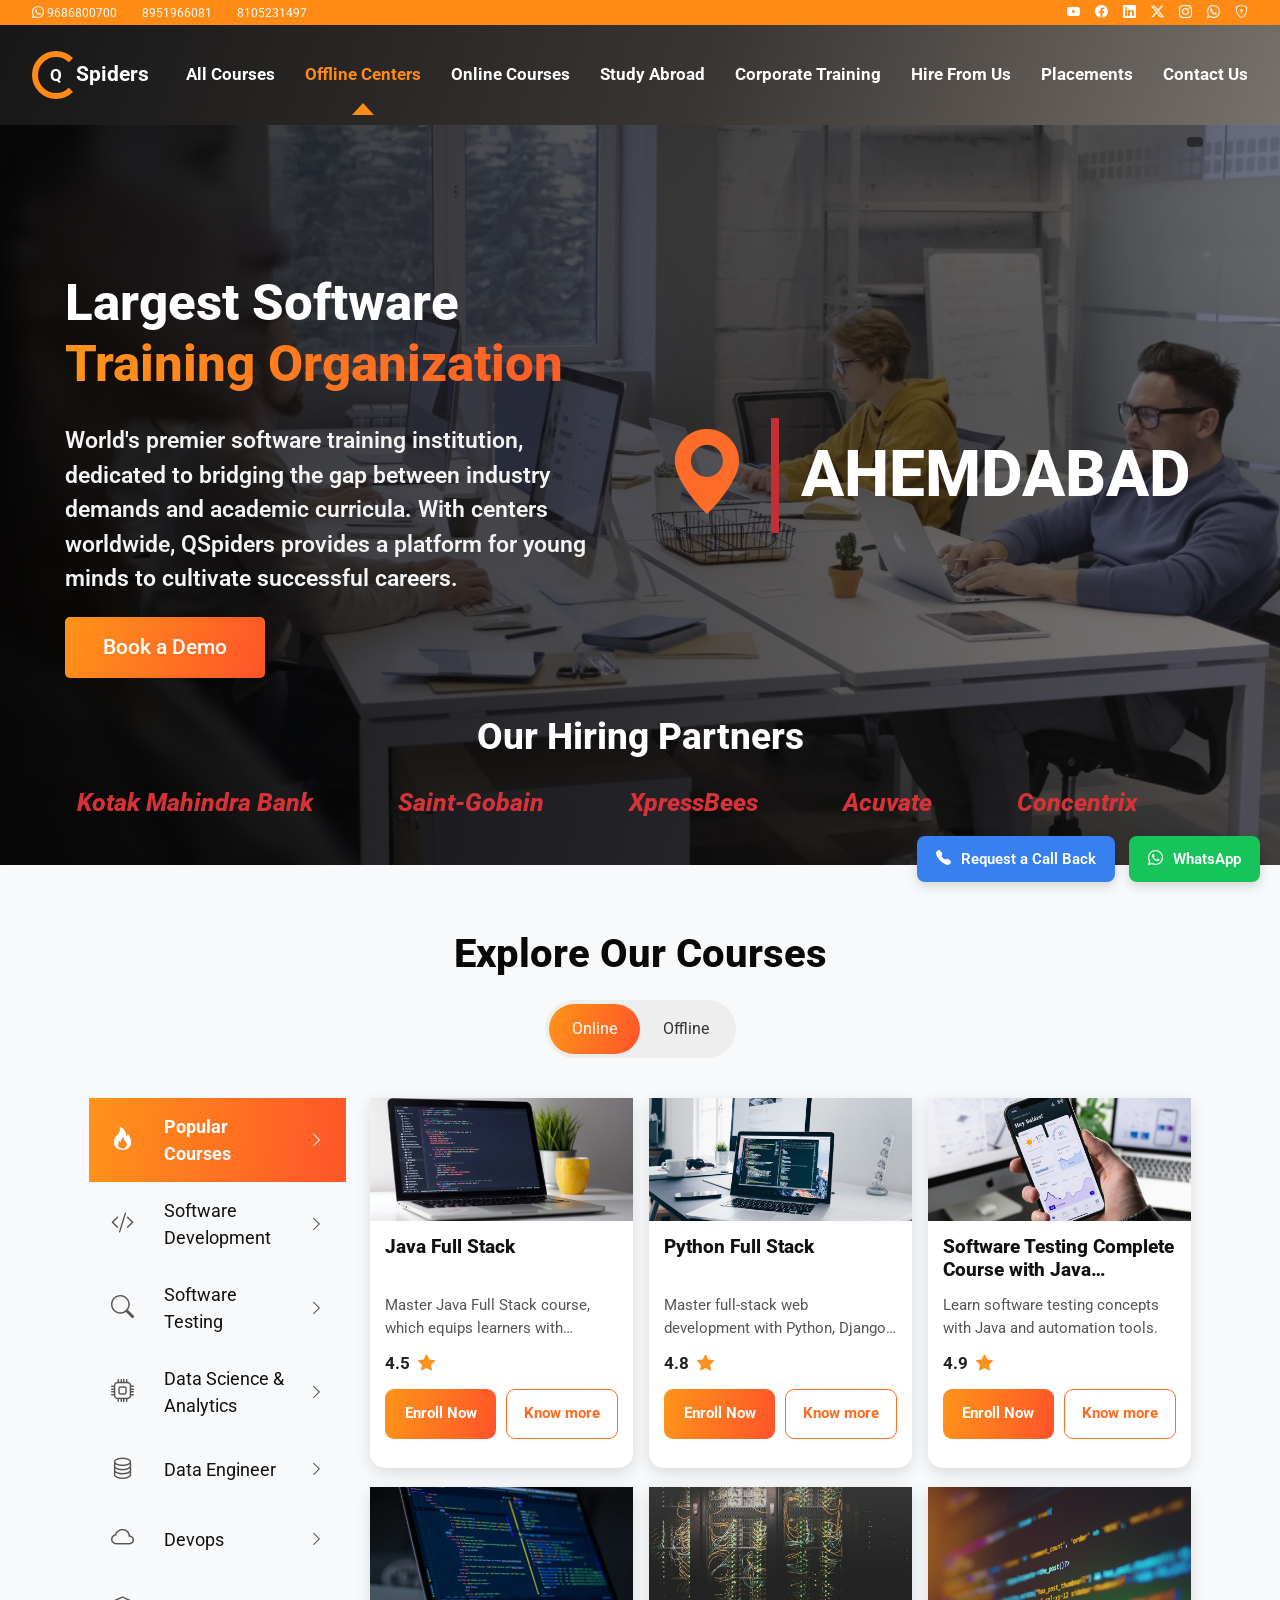
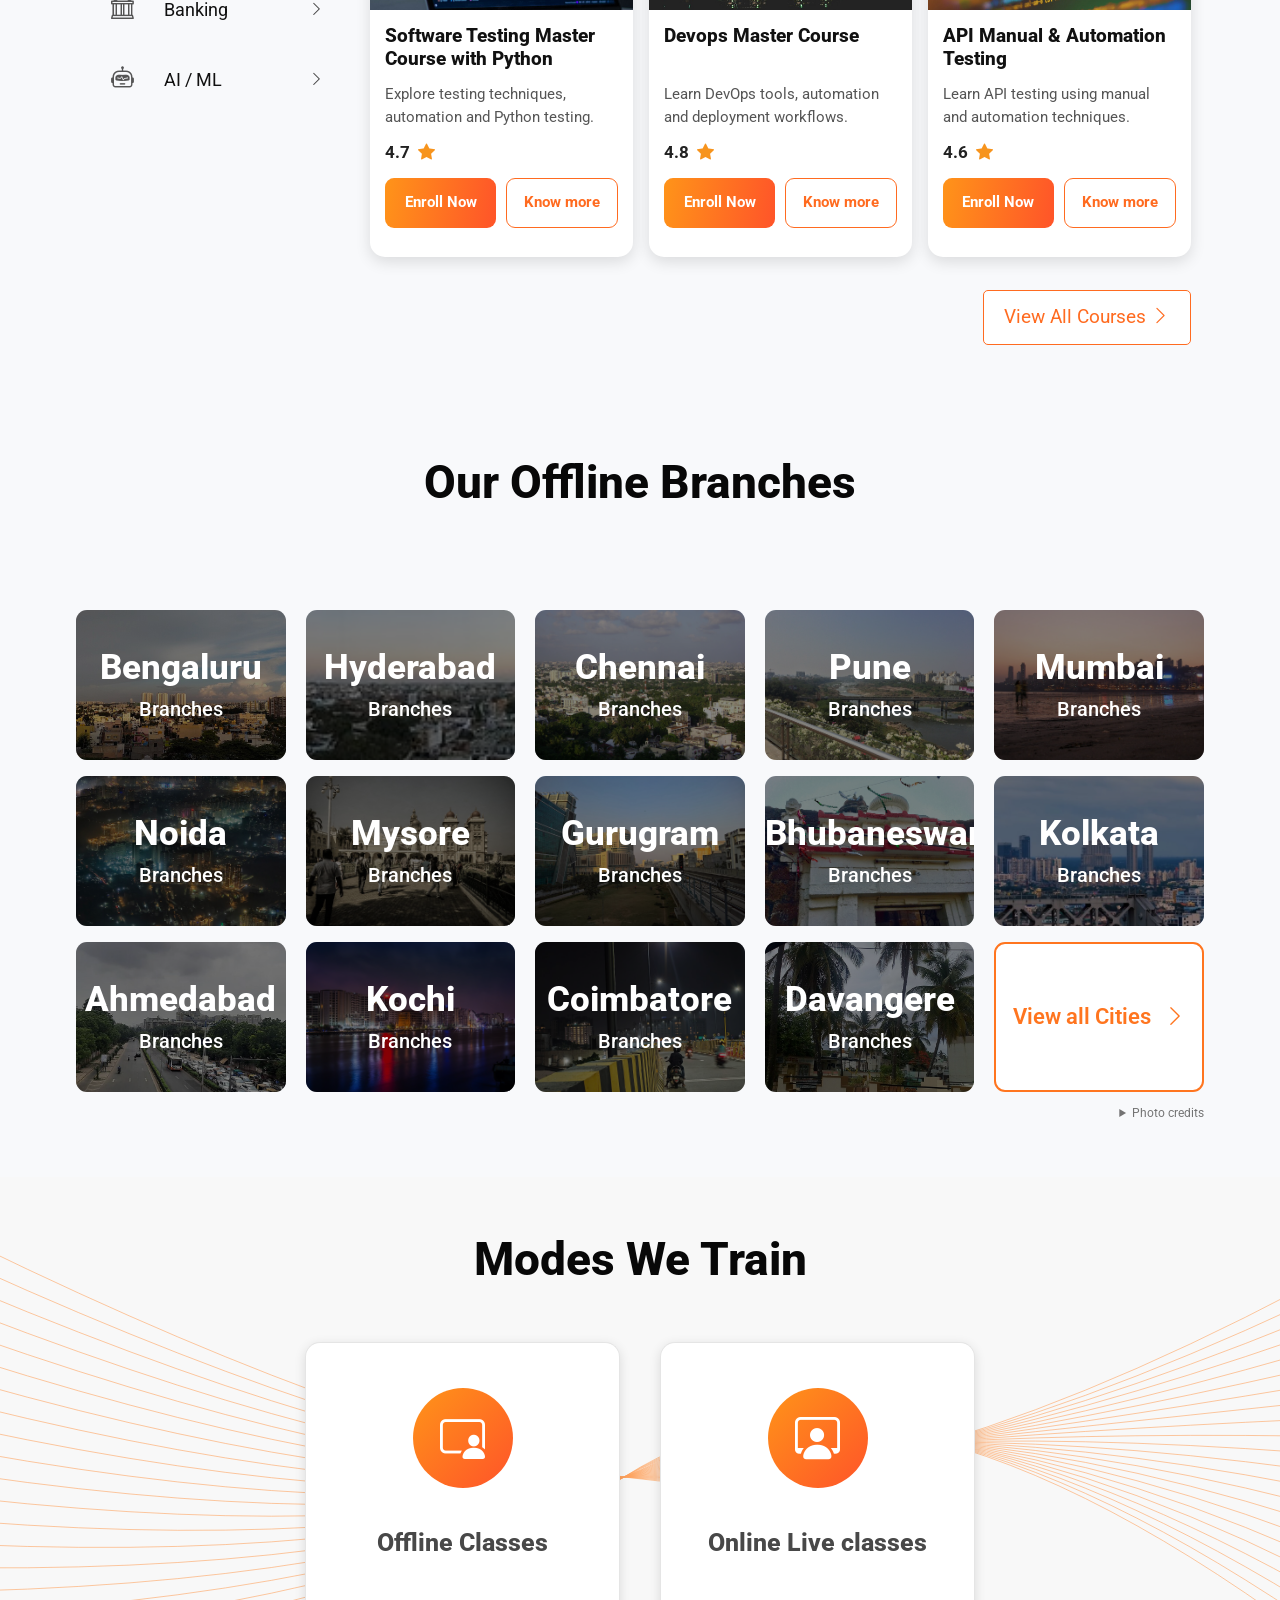
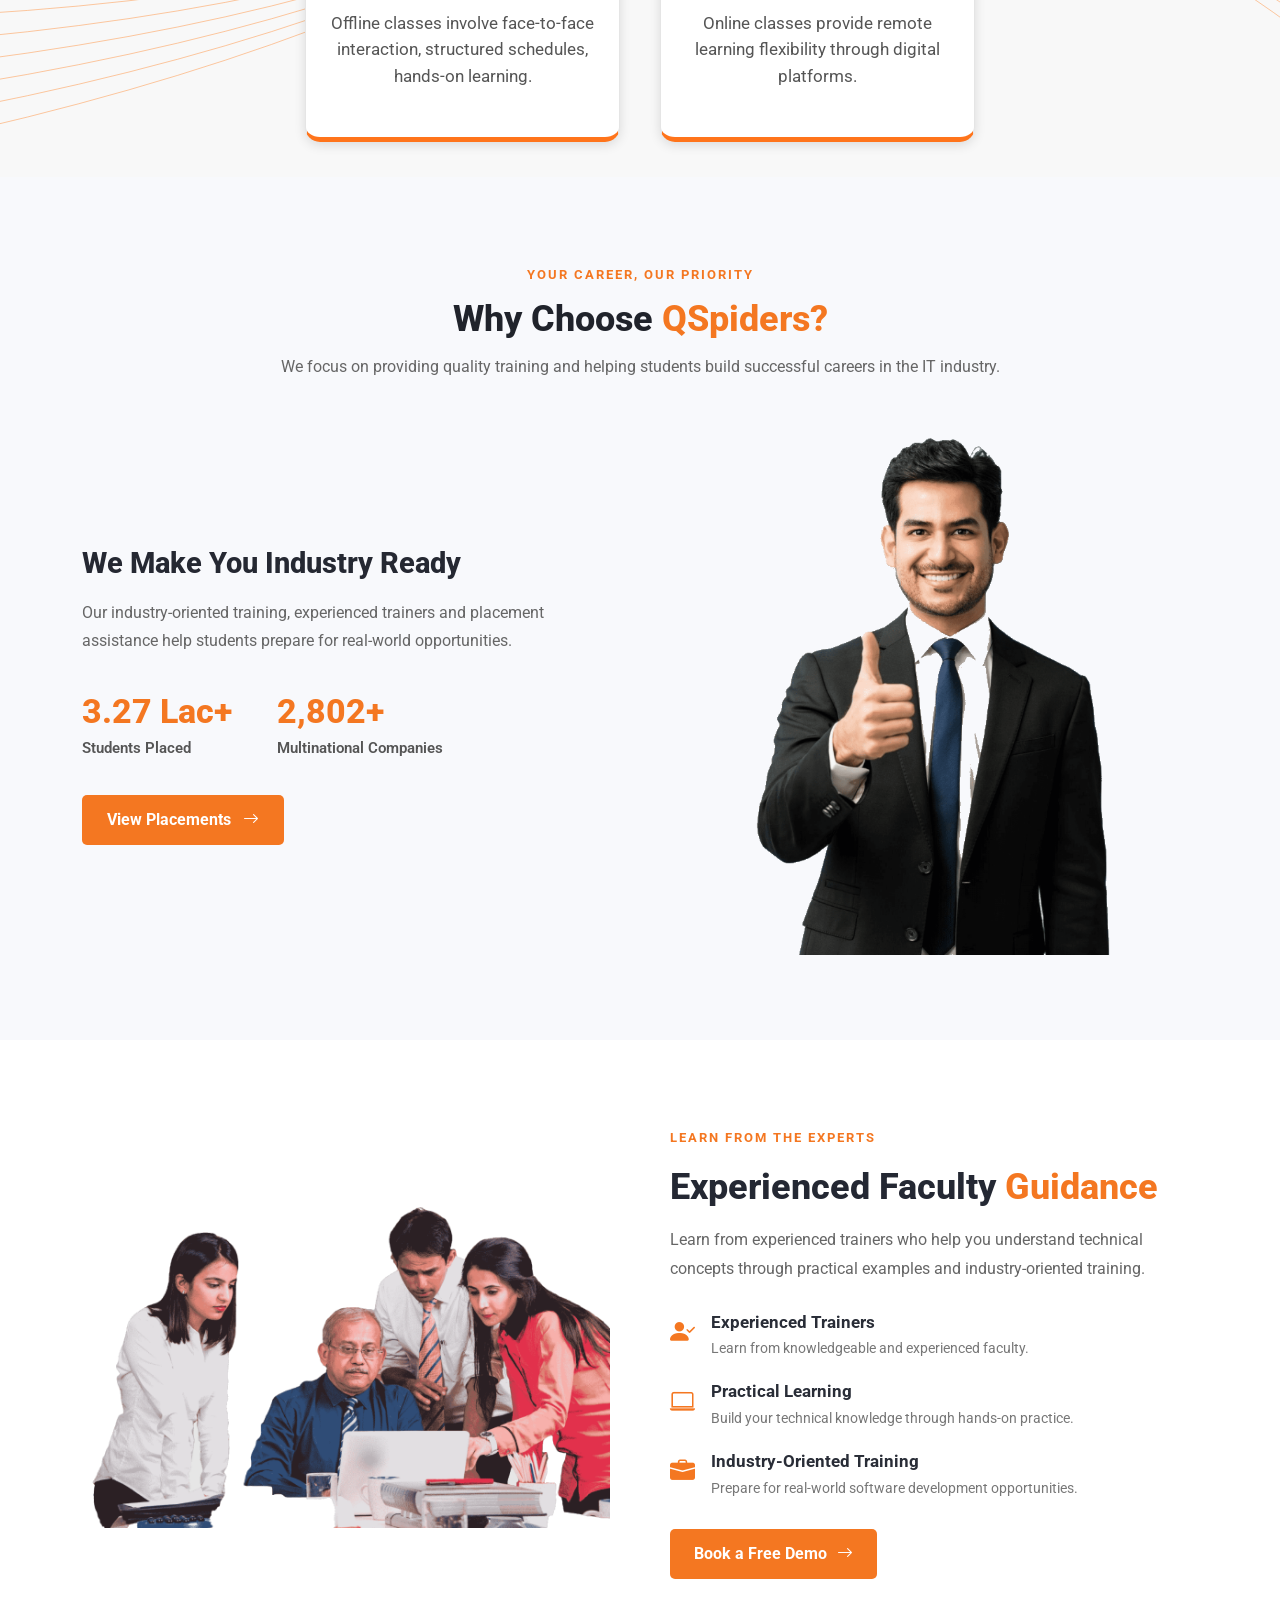
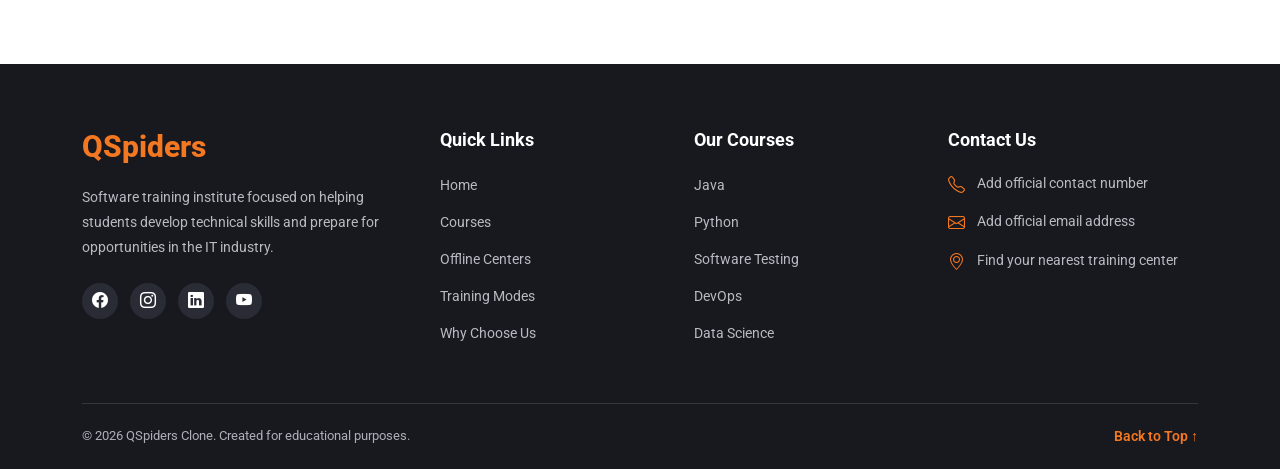
<file: index.html>
<!DOCTYPE html>
<html lang="en">

<head>
    <meta charset="UTF-8">
    <meta name="viewport" content="width=device-width, initial-scale=1.0">

    <title>QSpiders - IT Training</title>

    <!-- Bootstrap 5 -->
    <link href="https://cdn.jsdelivr.net/npm/bootstrap@5.3.3/dist/css/bootstrap.min.css"
          rel="stylesheet">

    <!-- Bootstrap Icons -->
    <link href="https://cdn.jsdelivr.net/npm/bootstrap-icons@1.11.3/font/bootstrap-icons.min.css"
          rel="stylesheet">
    
    <!-- Google Font -->
    <link rel="preconnect" href="https://fonts.googleapis.com">
    <link rel="preconnect" href="https://fonts.gstatic.com" crossorigin>
    <link href="https://fonts.googleapis.com/css2?family=Roboto:wght@300;400;500;600;700;800&display=swap"
          rel="stylesheet">

    <!-- Custom CSS -->
    <link rel="stylesheet" href="css/style.css">
    <link rel="stylesheet" href="css/header.css">
    <link rel="stylesheet" href="css/hero.css">
    <link rel="stylesheet" href="css/courses.css">
    <link rel="stylesheet" href="css/branches.css">
    <link rel="stylesheet" href="css/modes.css">
    <link rel="stylesheet" href="css/why-choose.css">
    <link rel="stylesheet" href="css/faculty.css">
    <link rel="stylesheet" href="css/footer.css">
    <link rel="stylesheet" href="css/animations.css">

</head>

<body>


<!-- Header: Contact links and navigation menus; presentation is in css/header.css and menu behavior is in js/script.js. -->

<header class="main-header">

    <!-- TOP ORANGE BAR -->
    <div class="top-contact-bar">
        <div class="topbar-inner">

            <!-- Phone Numbers: Left -->
            <div class="contact-links">

                <a href="https://wa.me/919686800700">
                    <i class="bi bi-whatsapp"></i> 9686800700
                </a>

                <a href="https://wa.me/918951966081">
                    8951966081
                </a>

                <a href="https://wa.me/918105231497">
                    8105231497
                </a>

            </div>

            <!-- Social Icons: Right -->
            <div class="social-links">

                <a href="#" aria-label="YouTube"><i class="bi bi-youtube"></i></a>
                <a href="#" aria-label="Facebook"><i class="bi bi-facebook"></i></a>
                <a href="#" aria-label="LinkedIn"><i class="bi bi-linkedin"></i></a>
                <a href="#" aria-label="X"><i class="bi bi-twitter-x"></i></a>
                <a href="#" aria-label="Instagram"><i class="bi bi-instagram"></i></a>
                <a href="#" aria-label="WhatsApp"><i class="bi bi-whatsapp"></i></a>
                <a href="#" aria-label="Security"><i class="bi bi-shield-lock"></i></a>

            </div>

        </div>
    </div>


    <!-- MAIN NAVIGATION -->
    <nav class="main-navigation">

        <div class="nav-inner">

            <!-- Text wordmark keeps the brand visible without an external image asset. -->
            <a href="index.html" class="logo" aria-label="QSpiders home">
                <span class="logo-mark" aria-hidden="true">Q</span>
                <span class="logo-word">Spiders</span>
            </a>

            <!-- Navigation -->
            <ul class="nav-menu" id="navMenu">

                <li>
                    <a class="nav-link" href="#courses" data-mega-menu="courses"
                       aria-haspopup="true" aria-expanded="false">All Courses</a>
                </li>

                <li class="active">
                    <a class="nav-link active" href="#branches" data-mega-menu="centers"
                       aria-haspopup="true" aria-expanded="false">Offline Centers</a>
                </li>

                <li><a class="nav-link" href="#online-courses">Online Courses</a></li>

                <li><a class="nav-link" href="#study-abroad">Study Abroad</a></li>

                <li><a class="nav-link" href="#corporate-training">Corporate Training</a></li>

                <li><a class="nav-link" href="#hire-from-us">Hire From Us</a></li>

                <li><a class="nav-link" href="#placements">Placements</a></li>

                <li><a class="nav-link" href="contact.html">Contact Us</a></li>

                <!-- JavaScript moves this arrow below the hovered or active link. -->
                <li class="nav-indicator" aria-hidden="true"></li>
            </ul>
        </div>

        <div class="header-mega-menu courses-mega-menu" id="coursesMegaMenu"
             aria-label="Course categories" aria-hidden="true">
            <ul class="mega-category-list">
                <li><a href="#courses"><i class="bi bi-fire"></i><span>Popular Courses</span><i class="bi bi-chevron-right"></i></a></li>
                <li><a href="#courses"><i class="bi bi-code-slash"></i><span>Software Development</span><i class="bi bi-chevron-right"></i></a></li>
                <li><a href="#courses"><i class="bi bi-search"></i><span>Software Testing</span><i class="bi bi-chevron-right"></i></a></li>
                <li><a href="#courses"><i class="bi bi-cpu"></i><span>Data Science &amp; Analytics</span><i class="bi bi-chevron-right"></i></a></li>
                <li><a href="#courses"><i class="bi bi-database"></i><span>Data Engineer</span><i class="bi bi-chevron-right"></i></a></li>
                <li><a href="#courses"><i class="bi bi-cloud"></i><span>Devops</span><i class="bi bi-chevron-right"></i></a></li>
                <li><a href="#courses"><i class="bi bi-bank"></i><span>Banking</span><i class="bi bi-chevron-right"></i></a></li>
                <li><a href="#courses"><i class="bi bi-robot"></i><span>AI / ML</span><i class="bi bi-chevron-right"></i></a></li>
                <li><a href="#courses"><i class="bi bi-cloud-arrow-up"></i><span>Cloud Computing</span><i class="bi bi-chevron-right"></i></a></li>
                <li><a href="#courses"><i class="bi bi-arrow-repeat"></i><span>Agile &amp; Scrum</span><i class="bi bi-chevron-right"></i></a></li>
                <li><a href="#courses"><i class="bi bi-diagram-3"></i><span>Software Architecture</span><i class="bi bi-chevron-right"></i></a></li>
            </ul>
            <div class="mega-preview">
                <div class="mega-icon-row" aria-hidden="true">
                    <i class="bi bi-fire"></i><i class="bi bi-code-slash"></i>
                    <i class="bi bi-search"></i><i class="bi bi-cpu"></i>
                    <i class="bi bi-database"></i><i class="bi bi-cloud"></i>
                    <i class="bi bi-bank"></i><i class="bi bi-robot"></i>
                    <i class="bi bi-cloud-arrow-up"></i><i class="bi bi-arrow-repeat"></i>
                    <i class="bi bi-lightbulb"></i>
                </div>
                <p>Please select a category</p>
            </div>
        </div>

        <div class="header-mega-menu centers-mega-menu" id="centersMegaMenu"
             aria-label="Offline centers" aria-hidden="true">
            <ul class="mega-city-list">
                <li><a href="#branches"><i class="bi bi-buildings"></i><span>Bengaluru</span><i class="bi bi-chevron-right"></i></a></li>
                <li><a href="#branches"><i class="bi bi-buildings"></i><span>Hyderabad</span><i class="bi bi-chevron-right"></i></a></li>
                <li><a href="#branches"><i class="bi bi-buildings"></i><span>Chennai</span><i class="bi bi-chevron-right"></i></a></li>
                <li><a href="#branches"><i class="bi bi-buildings"></i><span>Pune</span><i class="bi bi-chevron-right"></i></a></li>
                <li><a href="#branches"><i class="bi bi-buildings"></i><span>Mumbai</span><i class="bi bi-chevron-right"></i></a></li>
                <li><a href="#branches"><i class="bi bi-buildings"></i><span>Noida</span><i class="bi bi-chevron-right"></i></a></li>
                <li><a href="#branches"><i class="bi bi-buildings"></i><span>Mysore</span><i class="bi bi-chevron-right"></i></a></li>
                <li><a href="#branches"><i class="bi bi-buildings"></i><span>Gurugram</span><i class="bi bi-chevron-right"></i></a></li>
                <li><a href="#branches"><i class="bi bi-buildings"></i><span>Bhubaneswar</span><i class="bi bi-chevron-right"></i></a></li>
                <li><a href="#branches"><i class="bi bi-buildings"></i><span>Kolkata</span><i class="bi bi-chevron-right"></i></a></li>
                <li><a href="#branches"><i class="bi bi-buildings"></i><span>Ahmedabad</span><i class="bi bi-chevron-right"></i></a></li>
                <li><a href="#branches"><i class="bi bi-buildings"></i><span>Kochi</span><i class="bi bi-chevron-right"></i></a></li>
                <li><a href="#branches"><i class="bi bi-buildings"></i><span>Coimbatore</span><i class="bi bi-chevron-right"></i></a></li>
                <li><a href="#branches"><i class="bi bi-buildings"></i><span>Davangere</span><i class="bi bi-chevron-right"></i></a></li>
            </ul>
            <div class="mega-city-preview">
                <div class="mega-city-icons" aria-hidden="true">
                    <i class="bi bi-buildings"></i><i class="bi bi-bank"></i>
                    <i class="bi bi-building"></i><i class="bi bi-houses"></i>
                    <i class="bi bi-buildings"></i><i class="bi bi-building"></i>
                    <i class="bi bi-bank"></i><i class="bi bi-houses"></i>
                    <i class="bi bi-buildings"></i><i class="bi bi-building"></i>
                    <i class="bi bi-bank"></i><i class="bi bi-houses"></i>
                </div>
                <p>Please select a city</p>
            </div>
            <div class="mega-city-details" aria-hidden="true"></div>
        </div>
    </nav>

</header>

<!-- =============== HEADER END =============== -->


<!-- Hero: Main introduction, featured location, and hiring-partner strip; presentation is in css/hero.css. -->

<section class="hero-section">

    <video class="hero-video" autoplay muted loop playsinline
           preload="metadata" poster="assets/images/hero-workplace-poster.jpg"
           aria-hidden="true" tabindex="-1">
        <source src="assets/videos/illustrative-workplace.mp4"
                type="video/mp4">
    </video>

    <div class="hero-overlay"></div>

    <a class="hero-video-credit"
       href="https://www.pexels.com/video/men-and-women-busy-working-on-their-computers-3251737/"
       target="_blank" rel="noopener noreferrer">
    </a>

    <div class="container-fluid hero-container">

        <div class="row align-items-center hero-content">

            <!-- LEFT SIDE CONTENT -->
            <div class="col-lg-6 hero-text">

                <h1>
                    Largest Software
                    <span>Training Organization</span>
                </h1>

                <p>
                    World's premier software training institution,
                    dedicated to bridging the gap between industry
                    demands and academic curricula. With centers
                    worldwide, QSpiders provides a platform for
                    young minds to cultivate successful careers.
                </p>

                <button class="demo-btn"
                        data-bs-toggle="modal"
                        data-bs-target="#demoModal">
                    Book a Demo
                </button>

            </div>

            <!-- RIGHT SIDE LOCATION TITLE -->
            <div class="col-lg-6 hero-location">

                <div class="location-title">
                    <span class="location-pin">
                        <i class="bi bi-geo-alt-fill"></i>
                    </span>

                    <span class="location-divider"></span>

                    <h2>AHEMDABAD</h2>
                </div>

            </div>

        </div>

        <!-- HIRING PARTNERS -->
        <div class="hiring-partners">

            <h2>Our Hiring Partners</h2>

            <div class="partner-slider">

                <div class="partner-track">

                    <span>Kotak Mahindra Bank</span>
                    <span>Saint-Gobain</span>
                    <span>XpressBees</span>
                    <span>Acuvate</span>
                    <span>Concentrix</span>
                    <span>Epsilon</span>

                    <!-- Duplicate for continuous scrolling -->
                    <span>Kotak Mahindra Bank</span>
                    <span>Saint-Gobain</span>
                    <span>XpressBees</span>
                    <span>Acuvate</span>
                    <span>Concentrix</span>
                    <span>Epsilon</span>

                </div>

            </div>

        </div>

    </div>

</section>

<!-- ================= HERO SECTION END ================= -->

<!-- Courses: Mode choices, course categories, cards, and the course-details dialog; presentation is in css/courses.css. -->

<section class="courses-section" id="courses">

    <div class="container-fluid">

        <!-- SECTION HEADING -->

        <div class="courses-heading">
            <h2 class="reveal">Explore Our Courses</h2>

            <!-- ONLINE / OFFLINE TOGGLE -->

            <div class="course-toggle" role="radiogroup"
                 aria-label="Course delivery mode">

                <input class="toggle-radio" type="radio" name="course-mode"
                       id="courseModeOnline" value="online" data-mode="online"
                       checked>
                <label class="toggle-btn" for="courseModeOnline">Online</label>

                <input class="toggle-radio" type="radio" name="course-mode"
                       id="courseModeOffline" value="offline" data-mode="offline">
                <label class="toggle-btn" for="courseModeOffline">Offline</label>

            </div>
        </div>


        <!-- COURSE CONTENT -->

        <div class="row course-layout">

            <!-- LEFT CATEGORY SIDEBAR -->

            <div class="col-lg-3 col-md-4">

                <div class="course-sidebar">

                    <button class="category-btn active"
                            data-category="popular">
                        <i class="bi bi-fire"></i>
                        <span>Popular Courses</span>
                        <i class="bi bi-chevron-right"></i>
                    </button>

                    <button class="category-btn"
                            data-category="development">
                        <i class="bi bi-code-slash"></i>
                        <span>Software Development</span>
                        <i class="bi bi-chevron-right"></i>
                    </button>

                    <button class="category-btn"
                            data-category="testing">
                        <i class="bi bi-search"></i>
                        <span>Software Testing</span>
                        <i class="bi bi-chevron-right"></i>
                    </button>

                    <button class="category-btn"
                            data-category="data">
                        <i class="bi bi-cpu"></i>
                        <span>Data Science & Analytics</span>
                        <i class="bi bi-chevron-right"></i>
                    </button>

                    <button class="category-btn"
                            data-category="engineering">
                        <i class="bi bi-database"></i>
                        <span>Data Engineer</span>
                        <i class="bi bi-chevron-right"></i>
                    </button>

                    <button class="category-btn"
                            data-category="devops">
                        <i class="bi bi-cloud"></i>
                        <span>Devops</span>
                        <i class="bi bi-chevron-right"></i>
                    </button>

                    <button class="category-btn"
                            data-category="banking">
                        <i class="bi bi-bank"></i>
                        <span>Banking</span>
                        <i class="bi bi-chevron-right"></i>
                    </button>

                    <button class="category-btn"
                            data-category="ai">
                        <i class="bi bi-robot"></i>
                        <span>AI / ML</span>
                        <i class="bi bi-chevron-right"></i>
                    </button>

                </div>

            </div>


            <!-- RIGHT COURSE CARDS -->

            <div class="col-lg-9 col-md-8">

                <div class="row g-3" id="courseContainer">


                    <!-- COURSE 1 -->

                    <div class="col-xl-4 col-md-6 course-item"
                         data-category="popular development">

                        <div class="course-card">

                            <img src="assets/images/courses/java.jpg"
                                 alt="Java Full Stack">

                            <div class="course-card-body">

                                <h5>Java Full Stack</h5>

                                <p>
                                    Master Java Full Stack course,
                                    which equips learners with
                                    essential development skills.
                                </p>

                                <div class="course-rating">
                                    4.5 <i class="bi bi-star-fill"></i>
                                </div>

                                <div class="course-actions">

                                    <button class="enroll-btn"
                                            data-course="Java Full Stack">
                                        Enroll Now
                                    </button>

                                    <button class="know-btn"
                                            data-course="Java Full Stack">
                                        Know more
                                    </button>

                                </div>

                            </div>

                        </div>

                    </div>


                    <!-- COURSE 2 -->

                    <div class="col-xl-4 col-md-6 course-item"
                         data-category="popular development data">

                        <div class="course-card">

                            <img src="assets/images/courses/python.jpg"
                                 alt="Python Full Stack">

                            <div class="course-card-body">

                                <h5>Python Full Stack</h5>

                                <p>
                                    Master full-stack web development
                                    with Python, Django and modern tools.
                                </p>

                                <div class="course-rating">
                                    4.8 <i class="bi bi-star-fill"></i>
                                </div>

                                <div class="course-actions">

                                    <button class="enroll-btn"
                                            data-course="Python Full Stack">
                                        Enroll Now
                                    </button>

                                    <button class="know-btn"
                                            data-course="Python Full Stack">
                                        Know more
                                    </button>

                                </div>

                            </div>

                        </div>

                    </div>


                    <!-- COURSE 3 -->

                    <div class="col-xl-4 col-md-6 course-item"
                         data-category="popular testing">

                        <div class="course-card">

                            <img src="assets/images/courses/testing.jpg"
                                 alt="Software Testing">

                            <div class="course-card-body">

                                <h5>Software Testing Complete Course with Java Selenium</h5>

                                <p>
                                    Learn software testing concepts
                                    with Java and automation tools.
                                </p>

                                <div class="course-rating">
                                    4.9 <i class="bi bi-star-fill"></i>
                                </div>

                                <div class="course-actions">

                                    <button class="enroll-btn"
                                            data-course="Software Testing">
                                        Enroll Now
                                    </button>

                                    <button class="know-btn"
                                            data-course="Software Testing">
                                        Know more
                                    </button>

                                </div>

                                <div class="no-courses" id="noCourses">
                                No courses available in this category yet.
                                </div>

                            </div>

                        </div>

                    </div>


                    <!-- COURSE 4 -->

                    <div class="col-xl-4 col-md-6 course-item"
                         data-category="popular testing">

                        <div class="course-card">

                            <img src="assets/images/courses/testing-python.jpg"
                                 alt="Software Testing Master">

                            <div class="course-card-body">

                                <h5>Software Testing Master Course with Python</h5>

                                <p>
                                    Explore testing techniques,
                                    automation and Python testing.
                                </p>

                                <div class="course-rating">
                                    4.7 <i class="bi bi-star-fill"></i>
                                </div>

                                <div class="course-actions">

                                    <button class="enroll-btn"
                                            data-course="Software Testing Master">
                                    Enroll Now
                                    </button>

                                    <button class="know-btn"
                                            data-course="Software Testing Master">
                                        Know more
                                    </button>

                                </div>

                            </div>

                        </div>

                    </div>


                    <!-- COURSE 5 -->

                    <div class="col-xl-4 col-md-6 course-item"
                         data-category="popular devops engineering">

                        <div class="course-card">

                            <img src="assets/images/courses/devops.jpg"
                                 alt="Devops Master Course">

                            <div class="course-card-body">

                                <h5>Devops Master Course</h5>

                                <p>
                                    Learn DevOps tools, automation
                                    and deployment workflows.
                                </p>

                                <div class="course-rating">
                                    4.8 <i class="bi bi-star-fill"></i>
                                </div>

                                <div class="course-actions">

                                    <button class="enroll-btn"
                                            data-course="Devops Master Course">
                                        Enroll Now
                                    </button>

                                    <button class="know-btn"
                                            data-course="Devops Master Course">
                                        Know more
                                    </button>

                                </div>

                            </div>

                        </div>

                    </div>


                    <!-- COURSE 6 -->

                    <div class="col-xl-4 col-md-6 course-item"
                         data-category="popular testing development">

                        <div class="course-card">

                            <img src="assets/images/courses/api-testing.jpg"
                                 alt="API Testing">

                            <div class="course-card-body">

                                <h5>API Manual & Automation Testing</h5>

                                <p>
                                    Learn API testing using manual
                                    and automation techniques.
                                </p>

                                <div class="course-rating">
                                    4.6 <i class="bi bi-star-fill"></i>
                                </div>

                                <div class="course-actions">

                                    <button class="enroll-btn"
                                            data-course="API Testing">
                                        Enroll Now
                                    </button>

                                    <button class="know-btn"
                                            data-course="API Testing">
                                        Know more
                                    </button>

                                </div>

                            </div>

                        </div>

                    </div>


                </div>

            </div>

        </div>


        <!-- VIEW ALL COURSES -->

        <div class="view-courses">

            <button id="viewAllCourses">
                View All Courses
                <i class="bi bi-chevron-right"></i>
            </button>

        </div>

    </div>

</section>

<!-- Course details dialog: Holds the course title, description, and enroll action. -->

<div class="modal fade" id="courseDetailsModal"
     tabindex="-1" aria-hidden="true">

    <div class="modal-dialog modal-dialog-centered">

        <div class="modal-content">

            <div class="modal-header">

                <h5 class="modal-title" id="courseModalTitle">
                    Course Details
                </h5>

                <button type="button" class="btn-close"
                        data-bs-dismiss="modal">
                </button>

            </div>

            <div class="modal-body">

                <p id="courseModalDescription"></p>

                <button class="enroll-btn w-100"
                        id="modalEnrollBtn">
                    Enroll Now
                </button>

            </div>

        </div>

    </div>

</div>


<!-- Offline branches: City cards and the city-directory dialog; presentation is in css/branches.css. -->

<section class="branches-section reveal-left" id="branches">

    <div class="container-fluid">

        <!-- SECTION TITLE -->

        <div class="branches-heading">
            <h2>Our Offline Branches</h2>
        </div>


        <!-- CITY CARDS -->

        <div class="branches-grid" id="branchesGrid">


            <!-- BENGALURU -->

            <div class="branch-card">
                <img src="assets/images/cities/bengaluru.jpg"
                     alt="Bengaluru skyline">
                <div class="branch-overlay">
                    <h3>Bengaluru</h3>
                    <p>Branches</p>
                </div>
            </div>


            <!-- HYDERABAD -->

            <div class="branch-card">
                <img src="assets/images/cities/hyderabad.jpg"
                     alt="Hyderabad skyline">
                <div class="branch-overlay">
                    <h3>Hyderabad</h3>
                    <p>Branches</p>
                </div>
            </div>


            <!-- CHENNAI -->

            <div class="branch-card">
                <img src="assets/images/cities/chennai.jpg"
                     alt="Chennai skyline viewed from St. Thomas Mount">
                <div class="branch-overlay">
                    <h3>Chennai</h3>
                    <p>Branches</p>
                </div>
            </div>


            <!-- PUNE -->

            <div class="branch-card">
                <img src="assets/images/cities/pune.jpg"
                     alt="Pune skyline">
                <div class="branch-overlay">
                    <h3>Pune</h3>
                    <p>Branches</p>
                </div>
            </div>


            <!-- MUMBAI -->

            <div class="branch-card">
                <img src="assets/images/cities/mumbai.jpg"
                     alt="Mumbai skyline at night">
                <div class="branch-overlay">
                    <h3>Mumbai</h3>
                    <p>Branches</p>
                </div>
            </div>


            <!-- NOIDA -->

            <div class="branch-card">
                <img src="assets/images/cities/noida.jpg"
                     alt="Greater Noida West skyline at night">
                <div class="branch-overlay">
                    <h3>Noida</h3>
                    <p>Branches</p>
                </div>
            </div>


            <!-- MYSORE -->

            <div class="branch-card">
                <img src="assets/images/cities/mysore.jpg"
                     alt="Mysore Palace">
                <div class="branch-overlay">
                    <h3>Mysore</h3>
                    <p>Branches</p>
                </div>
            </div>


            <!-- GURUGRAM -->

            <div class="branch-card">
                <img src="assets/images/cities/gurugram.jpg"
                     alt="Cyber City and Rapid Metro in Gurugram">
                <div class="branch-overlay">
                    <h3>Gurugram</h3>
                    <p>Branches</p>
                </div>
            </div>


            <!-- BHUBANESWAR -->

            <div class="branch-card">
                <img src="assets/images/cities/bhubaneswar.jpg"
                     alt="Ananta Vasudeva Temple in Bhubaneswar">
                <div class="branch-overlay">
                    <h3>Bhubaneswar</h3>
                    <p>Branches</p>
                </div>
            </div>


            <!-- KOLKATA -->

            <div class="branch-card">
                <img src="assets/images/cities/kolkata.jpg"
                     alt="Kolkata skyline viewed from Howrah Bridge">
                <div class="branch-overlay">
                    <h3>Kolkata</h3>
                    <p>Branches</p>
                </div>
            </div>


            <!-- AHMEDABAD -->

            <div class="branch-card">
                <img src="assets/images/cities/ahmedabad.jpg"
                     alt="Ahmedabad skyline">
                <div class="branch-overlay">
                    <h3>Ahmedabad</h3>
                    <p>Branches</p>
                </div>
            </div>


            <!-- KOCHI -->

            <div class="branch-card">
                <img src="assets/images/cities/kochi.jpg"
                     alt="Kochi skyline">
                <div class="branch-overlay">
                    <h3>Kochi</h3>
                    <p>Branches</p>
                </div>
            </div>


            <!-- COIMBATORE -->

            <div class="branch-card">
                <img src="assets/images/cities/coimbatore.jpg"
                     alt="Coimbatore skyline">
                <div class="branch-overlay">
                    <h3>Coimbatore</h3>
                    <p>Branches</p>
                </div>
            </div>


            <!-- DAVANGERE -->

            <div class="branch-card">
                <img src="assets/images/cities/davangere.jpg"
                     alt="Davangere city">
                <div class="branch-overlay">
                    <h3>Davangere</h3>
                    <p>Branches</p>
                </div>
            </div>


            <!-- VIEW ALL CITIES -->

            <div class="view-city-card" id="viewCities">

                <span>
                    View all Cities
                    <i class="bi bi-chevron-right"></i>
                </span>

            </div>


        </div>

        <details class="branch-photo-credits">
            <summary>Photo credits</summary>
            <ul>
                <li><a href="https://commons.wikimedia.org/wiki/File:South_Bengaluru_Skyline_as_seen_from_ISKCON,_Banashankari.jpg" target="_blank" rel="noopener noreferrer">Bengaluru — Raghavan2010</a>, <a href="https://creativecommons.org/licenses/by-sa/4.0/" target="_blank" rel="noopener noreferrer">CC BY-SA 4.0</a></li>
                <li><a href="https://commons.wikimedia.org/wiki/File:Hyderabad_panorama.jpg" target="_blank" rel="noopener noreferrer">Hyderabad — Ranadheer Purupati</a>, Public domain</li>
                <li><a href="https://commons.wikimedia.org/wiki/File:Chennai_from_St._Thomas_Mount.jpg" target="_blank" rel="noopener noreferrer">Chennai — L.vivian.richard</a>, Public domain</li>
                <li><a href="https://commons.wikimedia.org/wiki/File:Skyline_of_Pune_city_as_seen_from_The_Westin_Koregaon_Park.jpg" target="_blank" rel="noopener noreferrer">Pune — Randy Breese</a>, <a href="https://creativecommons.org/licenses/by/2.0/" target="_blank" rel="noopener noreferrer">CC BY 2.0</a></li>
                <li><a href="https://commons.wikimedia.org/wiki/File:Mumbai,_India,_Bombay,_Mumbai_city_skyline_at_night.jpg" target="_blank" rel="noopener noreferrer">Mumbai — Vyacheslav Argenberg</a>, <a href="https://creativecommons.org/licenses/by/4.0/" target="_blank" rel="noopener noreferrer">CC BY 4.0</a></li>
                <li><a href="https://commons.wikimedia.org/wiki/File:Night_Skyline_of_Greater_Noida_West.jpg" target="_blank" rel="noopener noreferrer">Noida — SeekeroftheCosmos</a>, <a href="https://creativecommons.org/publicdomain/zero/1.0/" target="_blank" rel="noopener noreferrer">CC0</a></li>
                <li><a href="https://commons.wikimedia.org/wiki/File:Mysore_palace,_karnataka.jpg" target="_blank" rel="noopener noreferrer">Mysore — Nandanjayant</a>, <a href="https://creativecommons.org/licenses/by-sa/4.0/" target="_blank" rel="noopener noreferrer">CC BY-SA 4.0</a></li>
                <li><a href="https://commons.wikimedia.org/wiki/File:DLF_Cyber_City_with_Rapid_Metro,_Gurgaon.jpg" target="_blank" rel="noopener noreferrer">Gurugram — Slyronit</a>, <a href="https://creativecommons.org/licenses/by-sa/4.0/" target="_blank" rel="noopener noreferrer">CC BY-SA 4.0</a></li>
                <li><a href="https://commons.wikimedia.org/wiki/File:Ananta_Basudeba_Temple,_Bhubaneswar_01.jpg" target="_blank" rel="noopener noreferrer">Bhubaneswar — Prateek Pattanaik</a>, <a href="https://creativecommons.org/licenses/by-sa/4.0/" target="_blank" rel="noopener noreferrer">CC BY-SA 4.0</a></li>
                <li><a href="https://commons.wikimedia.org/wiki/File:Kolkata_skyline_viewed_from_Howrah_Bridge.jpg" target="_blank" rel="noopener noreferrer">Kolkata — Syed098</a>, <a href="https://creativecommons.org/publicdomain/zero/1.0/" target="_blank" rel="noopener noreferrer">CC0</a></li>
                <li><a href="https://commons.wikimedia.org/wiki/File:Ahmedabad_Inner_Ring_Road_Skyline.jpg" target="_blank" rel="noopener noreferrer">Ahmedabad — Kushagra140</a>, <a href="https://creativecommons.org/licenses/by-sa/4.0/" target="_blank" rel="noopener noreferrer">CC BY-SA 4.0</a></li>
                <li><a href="https://commons.wikimedia.org/wiki/File:Kochi_Skyline.jpg" target="_blank" rel="noopener noreferrer">Kochi — Fsquares (The Ibrahims)</a>, <a href="https://creativecommons.org/licenses/by-sa/4.0/" target="_blank" rel="noopener noreferrer">CC BY-SA 4.0</a></li>
                <li><a href="https://commons.wikimedia.org/wiki/File:Coimbatore_Skyline_from_G.D.Naidu_Flyover.jpg" target="_blank" rel="noopener noreferrer">Coimbatore — Lone wanderer siya</a>, <a href="https://creativecommons.org/licenses/by-sa/4.0/" target="_blank" rel="noopener noreferrer">CC BY-SA 4.0</a></li>
                <li><a href="https://commons.wikimedia.org/wiki/File:Davangere_City.jpg" target="_blank" rel="noopener noreferrer">Davangere — Nvikram07</a>, <a href="https://creativecommons.org/licenses/by-sa/4.0/" target="_blank" rel="noopener noreferrer">CC BY-SA 4.0</a></li>
            </ul>
        </details>

    </div>

</section>

<!-- City directory dialog: Shows branch information and the available-city list. -->

<div class="modal fade" id="cityModal" tabindex="-1"
     aria-hidden="true">

    <div class="modal-dialog modal-dialog-centered">

        <div class="modal-content">

            <div class="modal-header">

                <h5 class="modal-title" id="cityModalTitle">
                    Offline Branches
                </h5>

                <button type="button" class="btn-close"
                        data-bs-dismiss="modal">
                </button>

            </div>

            <div class="modal-body">

                <p id="cityModalDescription">
                    Explore our offline training branches.
                </p>

                <p class="text-muted small">
                    Contact our team for branch addresses,
                    available courses and batch timings.
                </p>

                <button class="btn btn-warning text-white w-100"
                        data-bs-dismiss="modal">
                    Close
                </button>

            </div>

        </div>

    </div>

</div>


<!-- Training modes: Summarizes online and in-person learning; presentation is in css/modes.css. -->

<section class="modes-section reveal-right" id="training-modes">

    <!-- DECORATIVE WAVE BACKGROUND -->

    <div class="modes-wave"></div>

    <div class="container">

        <!-- SECTION HEADING -->

        <div class="modes-heading">
            <h2>Modes We Train</h2>
        </div>


        <!-- TRAINING MODE CARDS -->

        <div class="modes-container">


            <!-- OFFLINE CLASSES -->

            <div class="mode-card">

                <div class="mode-icon">

                    <i class="bi bi-person-video3"></i>

                </div>

                <h3>Offline Classes</h3>

                <p>
                    Offline classes involve face-to-face
                    interaction, structured schedules,
                    hands-on learning.
                </p>

            </div>


            <!-- ONLINE LIVE CLASSES -->

            <div class="mode-card">

                <div class="mode-icon">

                    <i class="bi bi-person-workspace"></i>

                </div>

                <h3>Online Live classes</h3>

                <p>
                    Online classes provide remote learning
                    flexibility through digital platforms.
                </p>

            </div>


        </div>

    </div>

</section>


<!-- Why QSpiders: Placement information and animated statistics; presentation is in css/why-choose.css. -->
<section class="why-choose-section reveal-left" id="why-choose">

    <div class="container">

        <div class="why-choose-heading">
            <span class="section-subtitle">YOUR CAREER, OUR PRIORITY</span>
            <h2>Why Choose <span>QSpiders?</span></h2>
            <p>
                We focus on providing quality training and helping students
                build successful careers in the IT industry.
            </p>
        </div>

        <div class="why-choose-content">

            <!-- Left Side: Placement Information -->
            <div class="placement-info">

                <h3>We Make You Industry Ready</h3>

                <p>
                    Our industry-oriented training, experienced trainers
                    and placement assistance help students prepare for
                    real-world opportunities.
                </p>

                <div class="placement-stats">

                    <div class="stat-box">
                        <h2 class="counter" data-target="478000" data-format="lakh">0</h2>
                        <p>Students Placed</p>
                    </div>

                    <div class="stat-box">
                       <h2 class="counter" data-target="4100">0</h2>
                        <p>Multinational Companies</p>
                    </div>

                </div>

                <a href="#placements" class="placement-btn">
                    View Placements
                    <i class="bi bi-arrow-right"></i>
                </a>

            </div>

            <!-- Right Side: Image -->
            <div class="placement-image">
                <img
                    src="assets/images/placement-assistance-cutout.png"
                    alt="Placement assistance representative giving a thumbs-up"
                >
            </div>

        </div>

    </div>

</section>


<!-- Faculty: Trainer image, benefits, and demo link; presentation is in css/faculty.css. -->
<section class="faculty-section reveal-right" id="faculty">

    <div class="container">

        <div class="faculty-content">

            <div class="faculty-image">
                <img
                    src="assets/images/experienced-faculty-cutout.png"
                    alt="Experienced software training faculty"
                >
            </div>

            <div class="faculty-info">

                <span class="faculty-subtitle">
                    LEARN FROM THE EXPERTS
                </span>

                <h2>
                    Experienced Faculty
                    <span>Guidance</span>
                </h2>

                <p>
                    Learn from experienced trainers who help you
                    understand technical concepts through practical
                    examples and industry-oriented training.
                </p>

                <div class="faculty-features">

                    <div class="faculty-feature">
                        <i class="bi bi-person-check-fill"></i>
                        <div>
                            <h4>Experienced Trainers</h4>
                            <p>Learn from knowledgeable and experienced faculty.</p>
                        </div>
                    </div>

                    <div class="faculty-feature">
                        <i class="bi bi-laptop"></i>
                        <div>
                            <h4>Practical Learning</h4>
                            <p>Build your technical knowledge through hands-on practice.</p>
                        </div>
                    </div>

                    <div class="faculty-feature">
                        <i class="bi bi-briefcase-fill"></i>
                        <div>
                            <h4>Industry-Oriented Training</h4>
                            <p>Prepare for real-world software development opportunities.</p>
                        </div>
                    </div>

                </div>

                <a href="#demoModal"
                   class="faculty-btn"
                   data-bs-toggle="modal">
                    Book a Free Demo
                    <i class="bi bi-arrow-right"></i>
                </a>

            </div>

        </div>

    </div>

</section>



<!-- Floating contact actions: Opens the demo dialog or links to WhatsApp; styles are in css/hero.css. -->

<div class="floating-contact">

    <button class="callback-btn"
            data-bs-toggle="modal"
            data-bs-target="#demoModal">

        <i class="bi bi-telephone-fill"></i>
        Request a Call Back

    </button>

    <a href="https://wa.me/919686800700"
       target="_blank"
       class="whatsapp-btn">

        <i class="bi bi-whatsapp"></i>
        WhatsApp

    </a>

</div>

<!-- Demo dialog: Enquiry form fields and submission feedback; styling is shared with Bootstrap. -->

<div class="modal fade" id="demoModal" tabindex="-1"
     aria-labelledby="demoModalLabel" aria-hidden="true">

    <div class="modal-dialog modal-dialog-centered">

        <div class="modal-content">

            <div class="modal-header">
                <h5 class="modal-title" id="demoModalLabel">
                    Book a Demo
                </h5>

                <button type="button" class="btn-close"
                        data-bs-dismiss="modal"></button>
            </div>

            <div class="modal-body">

                <form id="demoForm">

                    <input type="text"
                           class="form-control mb-3"
                           placeholder="Enter your name"
                           required>

                    <input type="tel"
                           class="form-control mb-3"
                           placeholder="Enter mobile number"
                           pattern="[6-9][0-9]{9}"
                           required>

                    <input type="email"
                           class="form-control mb-3"
                           placeholder="Enter email address"
                           required>

                    <select class="form-select mb-3" required>
                        <option value="">Select a course</option>
                        <option>Java Full Stack</option>
                        <option>Python Full Stack</option>
                        <option>Software Testing</option>
                        <option>Data Science</option>
                    </select>

                    <button type="submit" class="demo-submit">
                        Submit
                    </button>

                </form>

                <p id="demoMessage" class="mt-3"></p>

            </div>

        </div>

    </div>

</div>


<!-- Footer: About text, quick links, courses, and contact details; presentation is in css/footer.css. -->
<footer class="site-footer reveal">

    <div class="container">

        <div class="footer-main">

            <!-- About -->
            <div class="footer-column footer-about">
                <h3>QSpiders</h3>
                <p>
                    Software training institute focused on helping
                    students develop technical skills and prepare
                    for opportunities in the IT industry.
                </p>

                <div class="footer-social">
                    <a href="#" aria-label="Facebook"><i class="bi bi-facebook"></i></a>
                    <a href="#" aria-label="Instagram"><i class="bi bi-instagram"></i></a>
                    <a href="#" aria-label="LinkedIn"><i class="bi bi-linkedin"></i></a>
                    <a href="#" aria-label="YouTube"><i class="bi bi-youtube"></i></a>
                </div>
            </div>

            <!-- Quick Links -->
            <div class="footer-column">
                <h4>Quick Links</h4>
                <ul>
                    <li><a href="#home">Home</a></li>
                    <li><a href="#courses">Courses</a></li>
                    <li><a href="#branches">Offline Centers</a></li>
                    <li><a href="#training-modes">Training Modes</a></li>
                    <li><a href="#why-choose">Why Choose Us</a></li>
                </ul>
            </div>

            <!-- Courses -->
            <div class="footer-column">
                <h4>Our Courses</h4>
                <ul>
                    <li><a href="#courses">Java</a></li>
                    <li><a href="#courses">Python</a></li>
                    <li><a href="#courses">Software Testing</a></li>
                    <li><a href="#courses">DevOps</a></li>
                    <li><a href="#courses">Data Science</a></li>
                </ul>
            </div>

            <!-- Contact -->
            <div class="footer-column">
                <h4>Contact Us</h4>
                <ul class="footer-contact">
                    <li>
                        <i class="bi bi-telephone"></i>
                        <span>Add official contact number</span>
                    </li>
                    <li>
                        <i class="bi bi-envelope"></i>
                        <span>Add official email address</span>
                    </li>
                    <li>
                        <i class="bi bi-geo-alt"></i>
                        <span>Find your nearest training center</span>
                    </li>
                </ul>
            </div>

        </div>

        <div class="footer-bottom">
            <p>© 2026 QSpiders Clone. Created for educational purposes.</p>
            <a href="#home">Back to Top ↑</a>
        </div>

    </div>

</footer>


    <!-- Bootstrap JavaScript -->
    <script src="https://cdn.jsdelivr.net/npm/bootstrap@5.3.3/dist/js/bootstrap.bundle.min.js"></script>

    <!-- Custom JavaScript -->
    <script src="js/script.js"></script>

</body>
</html>
</file>
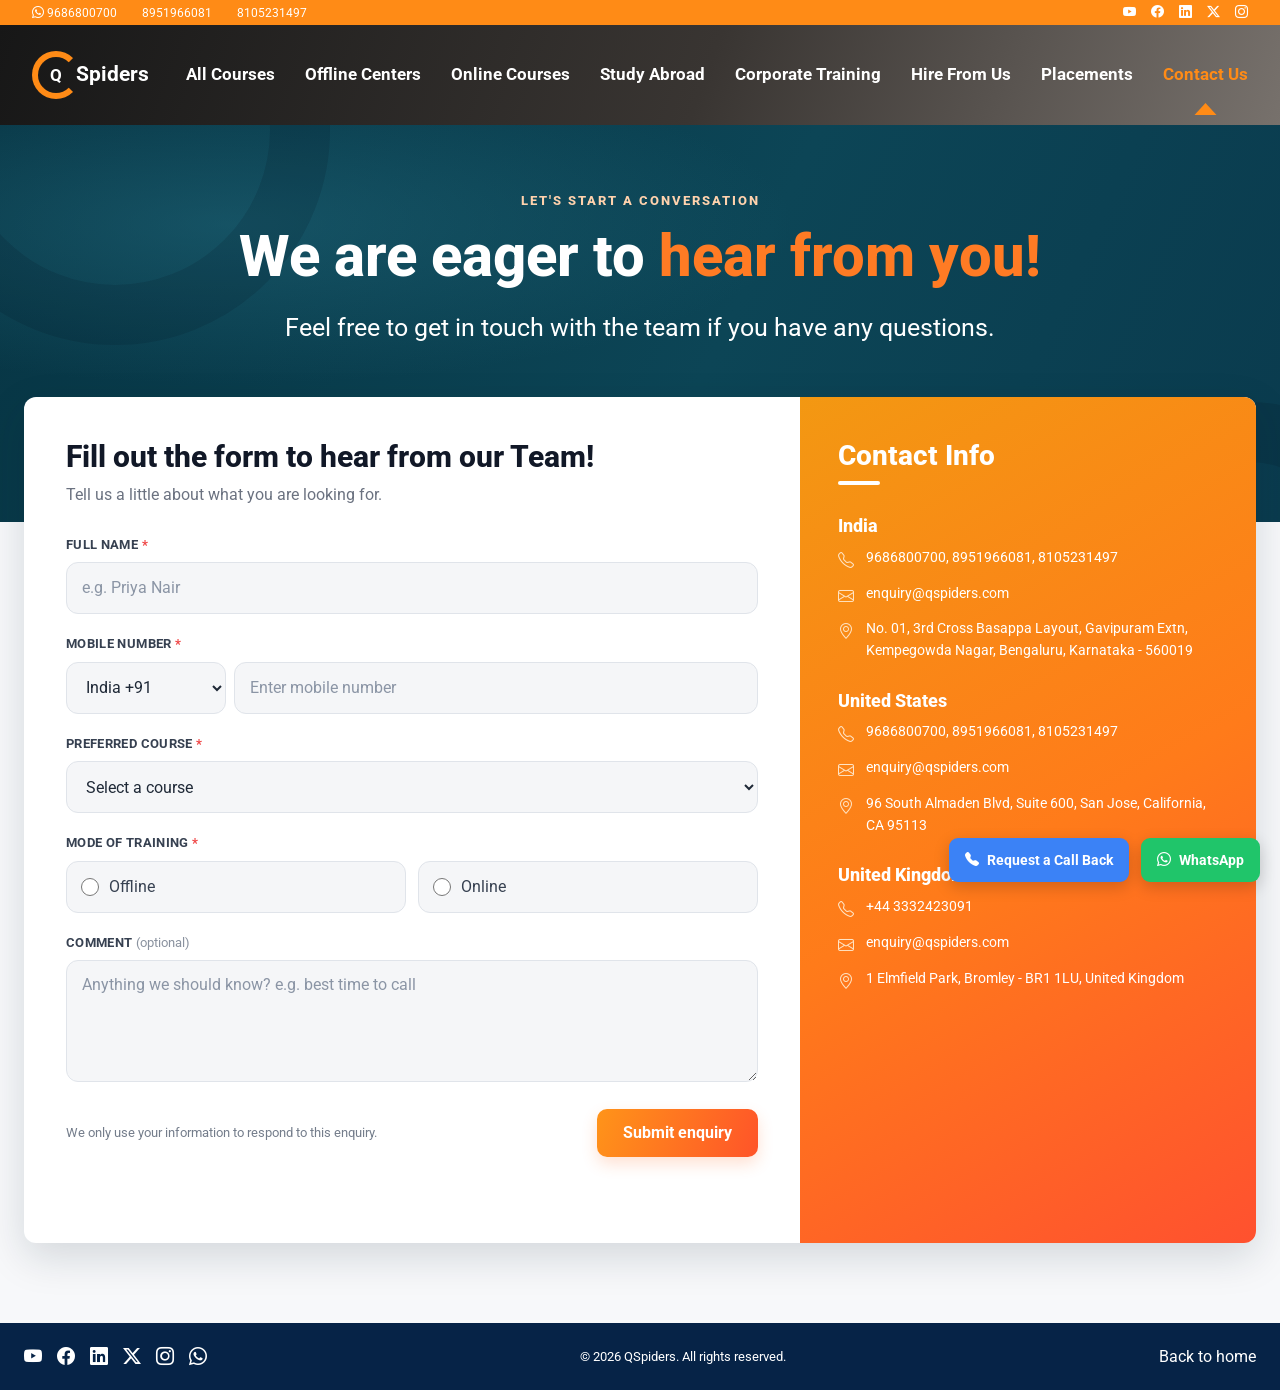
<file: contact.html>
<!DOCTYPE html>
<html lang="en">

<head>
    <meta charset="UTF-8">
    <meta name="viewport" content="width=device-width, initial-scale=1.0">
    <meta name="description" content="Contact QSpiders about courses, training modes, and learning centers.">

    <title>Contact Us | QSpiders</title>

    <link href="https://cdn.jsdelivr.net/npm/bootstrap@5.3.3/dist/css/bootstrap.min.css"
          rel="stylesheet">
    <link href="https://cdn.jsdelivr.net/npm/bootstrap-icons@1.11.3/font/bootstrap-icons.min.css"
          rel="stylesheet">
    <link rel="preconnect" href="https://fonts.googleapis.com">
    <link rel="preconnect" href="https://fonts.gstatic.com" crossorigin>
    <link href="https://fonts.googleapis.com/css2?family=Roboto:wght@300;400;500;600;700;800&display=swap"
          rel="stylesheet">

    <link rel="stylesheet" href="css/style.css">
    <link rel="stylesheet" href="css/header.css">
    <link rel="stylesheet" href="css/contact.css">
</head>

<body>

<!-- Shared site header; the contact page uses the same responsive navigation styles. -->
<header class="main-header">
    <div class="top-contact-bar">
        <div class="topbar-inner">
            <div class="contact-links">
                <a href="https://wa.me/919686800700"><i class="bi bi-whatsapp"></i> 9686800700</a>
                <a href="https://wa.me/918951966081">8951966081</a>
                <a href="https://wa.me/918105231497">8105231497</a>
            </div>
            <div class="social-links">
                <a href="#" aria-label="YouTube"><i class="bi bi-youtube"></i></a>
                <a href="#" aria-label="Facebook"><i class="bi bi-facebook"></i></a>
                <a href="#" aria-label="LinkedIn"><i class="bi bi-linkedin"></i></a>
                <a href="#" aria-label="X"><i class="bi bi-twitter-x"></i></a>
                <a href="#" aria-label="Instagram"><i class="bi bi-instagram"></i></a>
            </div>
        </div>
    </div>

    <nav class="main-navigation" aria-label="Main navigation">
        <div class="nav-inner">
            <a href="index.html" class="logo" aria-label="QSpiders home">
                <span class="logo-mark" aria-hidden="true">Q</span>
                <span class="logo-word">Spiders</span>
            </a>

            <ul class="nav-menu" id="navMenu">
                <li><a class="nav-link" href="index.html#courses">All Courses</a></li>
                <li><a class="nav-link" href="index.html#branches">Offline Centers</a></li>
                <li><a class="nav-link" href="index.html#courses">Online Courses</a></li>
                <li><a class="nav-link" href="index.html#training-modes">Study Abroad</a></li>
                <li><a class="nav-link" href="index.html#training-modes">Corporate Training</a></li>
                <li><a class="nav-link" href="index.html#faculty">Hire From Us</a></li>
                <li><a class="nav-link" href="index.html#why-choose">Placements</a></li>
                <li class="active">
                    <a class="nav-link active" href="contact.html" aria-current="page">Contact Us</a>
                </li>
                <li class="nav-indicator" aria-hidden="true"></li>
            </ul>
        </div>
    </nav>
</header>

<main class="contact-page">
    <section class="contact-hero" aria-labelledby="contactHeading">
        <div class="contact-hero-content">
            <p class="contact-eyebrow">LET'S START A CONVERSATION</p>
            <h1 id="contactHeading">We are eager to <span>hear from you!</span></h1>
            <p class="contact-lead">Feel free to get in touch with the team if you have any questions.</p>
        </div>
    </section>

    <section class="contact-content" aria-label="Contact form and contact information">
        <div class="contact-card">
            <div class="contact-form-panel">
                <h2>Fill out the form to hear from our Team!</h2>
                <p class="contact-form-intro">Tell us a little about what you are looking for.</p>

                <form id="contactForm">
                    <div class="contact-field">
                        <label for="contactName">Full name <span aria-hidden="true">*</span></label>
                        <input type="text" id="contactName" name="name"
                               placeholder="e.g. Priya Nair" autocomplete="name" required>
                    </div>

                    <div class="contact-field">
                        <label for="contactPhone">Mobile number <span aria-hidden="true">*</span></label>
                        <div class="phone-input">
                            <select id="countryCode" name="countryCode" aria-label="Country calling code">
                                <option value="+91" selected>India +91</option>
                                <option value="+1">United States +1</option>
                                <option value="+44">United Kingdom +44</option>
                            </select>
                            <input type="tel" id="contactPhone" name="phone"
                                   placeholder="Enter mobile number" autocomplete="tel-national"
                                   inputmode="numeric" pattern="[0-9]{7,15}" required>
                        </div>
                    </div>

                    <div class="contact-field">
                        <label for="preferredCourse">Preferred course <span aria-hidden="true">*</span></label>
                        <select id="preferredCourse" name="course" required>
                            <option value="">Select a course</option>
                            <option>Java Full Stack</option>
                            <option>Python Full Stack</option>
                            <option>Software Testing</option>
                            <option>Data Science</option>
                            <option>DevOps</option>
                        </select>
                    </div>

                    <fieldset class="contact-field mode-field">
                        <legend>Mode of training <span aria-hidden="true">*</span></legend>
                        <div class="training-options">
                            <label class="training-option" for="trainingOffline">
                                <input type="radio" id="trainingOffline" name="trainingMode"
                                       value="Offline" required>
                                <span>Offline</span>
                            </label>
                            <label class="training-option" for="trainingOnline">
                                <input type="radio" id="trainingOnline" name="trainingMode"
                                       value="Online" required>
                                <span>Online</span>
                            </label>
                        </div>
                    </fieldset>

                    <div class="contact-field">
                        <label for="contactComment">Comment <span class="optional">(optional)</span></label>
                        <textarea id="contactComment" name="comment" rows="4"
                                  placeholder="Anything we should know? e.g. best time to call"></textarea>
                    </div>

                    <div class="contact-submit-row">
                        <p class="contact-privacy">We only use your information to respond to this enquiry.</p>
                        <button class="contact-submit" type="submit">Submit enquiry</button>
                    </div>
                    <p class="contact-form-message" id="contactFormMessage"
                       role="status" aria-live="polite"></p>
                </form>
            </div>

            <aside class="contact-info-panel" aria-labelledby="contactInfoHeading">
                <h2 id="contactInfoHeading">Contact Info</h2>

                <section class="contact-location">
                    <h3>India</h3>
                    <a href="tel:+919686800700"><i class="bi bi-telephone"></i>9686800700, 8951966081, 8105231497</a>
                    <a href="mailto:enquiry@qspiders.com"><i class="bi bi-envelope"></i>enquiry@qspiders.com</a>
                    <p><i class="bi bi-geo-alt"></i><span>No. 01, 3rd Cross Basappa Layout, Gavipuram Extn, Kempegowda Nagar, Bengaluru, Karnataka - 560019</span></p>
                </section>

                <section class="contact-location">
                    <h3>United States</h3>
                    <a href="tel:+919686800700"><i class="bi bi-telephone"></i>9686800700, 8951966081, 8105231497</a>
                    <a href="mailto:enquiry@qspiders.com"><i class="bi bi-envelope"></i>enquiry@qspiders.com</a>
                    <p><i class="bi bi-geo-alt"></i><span>96 South Almaden Blvd, Suite 600, San Jose, California, CA 95113</span></p>
                </section>

                <section class="contact-location">
                    <h3>United Kingdom</h3>
                    <a href="tel:+443332423091"><i class="bi bi-telephone"></i>+44 3332423091</a>
                    <a href="mailto:enquiry@qspiders.com"><i class="bi bi-envelope"></i>enquiry@qspiders.com</a>
                    <p><i class="bi bi-geo-alt"></i><span>1 Elmfield Park, Bromley - BR1 1LU, United Kingdom</span></p>
                </section>
            </aside>
        </div>
    </section>
</main>

<div class="contact-floating-actions">
    <a class="callback-action" href="#contactForm"><i class="bi bi-telephone-fill"></i> Request a Call Back</a>
    <a class="whatsapp-action" href="https://wa.me/919686800700" target="_blank"
       rel="noopener noreferrer"><i class="bi bi-whatsapp"></i> WhatsApp</a>
</div>

<footer class="contact-footer">
    <div class="contact-footer-inner">
        <div class="contact-footer-social" aria-label="Social media">
            <a href="#" aria-label="YouTube"><i class="bi bi-youtube"></i></a>
            <a href="#" aria-label="Facebook"><i class="bi bi-facebook"></i></a>
            <a href="#" aria-label="LinkedIn"><i class="bi bi-linkedin"></i></a>
            <a href="#" aria-label="X"><i class="bi bi-twitter-x"></i></a>
            <a href="#" aria-label="Instagram"><i class="bi bi-instagram"></i></a>
            <a href="https://wa.me/919686800700" aria-label="WhatsApp"><i class="bi bi-whatsapp"></i></a>
        </div>
        <p>© 2026 QSpiders. All rights reserved.</p>
        <a href="index.html">Back to home</a>
    </div>
</footer>

<script src="js/script.js"></script>
</body>
</html>
</file>
<file: css/style.css>
/* Global baseline: reset spacing, set page typography, and define default colors. */

* {
    margin: 0;
    padding: 0;
    box-sizing: border-box;
}

html {
    scroll-behavior: smooth;
}

body {
    font-family: 'Roboto', sans-serif;
    background: #ffffff;
    color: #222222;
}

a {
    text-decoration: none;
}

button {
    font-family: inherit;
}
</file>
<file: css/header.css>
/* Header presentation: contact strip, navigation links, hover menus, and responsive layout. */

* {
    box-sizing: border-box;
}

/* MAIN HEADER */

.main-header {
    width: 100%;
    position: relative;
    z-index: 1000;
}

/* =========================================
   TOP CONTACT BAR
========================================= */

.top-contact-bar {
    width: 100%;
    height: 25px;
    background: #ff8b16;
    color: #fff;
    display: flex;
    align-items: center;
    font-size: 12px;
}

.topbar-inner {
    width: 95%;
    max-width: 1450px;
    margin: auto;
    display: flex;
    justify-content: space-between;
    align-items: center;
}

.contact-links {
    display: flex;
    align-items: center;
    gap: 25px;
}

.contact-links a {
    color: #fff;
    text-decoration: none;
    font-size: 12px;
}

.social-links {
    display: flex;
    align-items: center;
    gap: 15px;
}

.social-links a {
    color: #fff;
    text-decoration: none;
    font-size: 13px;
    transition: 0.3s ease;
}

.social-links a:hover {
    color: #222;
}

/* =========================================
   MAIN NAVIGATION
========================================= */

.main-navigation {
    width: 100%;
    min-height: 100px;
    background: linear-gradient(
        110deg,
        #171717 0%,
        #393532 55%,
        #77716c 100%
    );

    position: relative;
    z-index: 1000;
}

.nav-inner {
    width: 95%;
    max-width: 1450px;
    min-height: 100px;
    margin: auto;

    display: flex;
    justify-content: space-between;
    align-items: center;
    gap: 25px;
}

/* LOGO */

.logo {
    display: flex;
    align-items: center;
    flex-shrink: 0;
    color: #fff;
    font-size: 21px;
    font-weight: 700;
    text-decoration: none;
}

.logo-mark {
    width: 48px;
    height: 48px;
    display: inline-grid;
    place-items: center;
    margin-right: -4px;
    color: #fff;
    border: 6px solid #ff8b16;
    border-right-color: transparent;
    border-radius: 50%;
    font-size: 17px;
    line-height: 1;
}

.logo-word {
    position: relative;
    z-index: 1;
}

.logo img {
    width: 125px;
    height: 75px;
    object-fit: contain;
    display: block;
}

/* =========================================
   NAVIGATION MENU
========================================= */

.nav-menu {
    list-style: none;
    display: flex;
    align-items: center;
    justify-content: flex-end;
    gap: 30px;

    padding: 0;
    margin: 0;

    position: relative;
}

.nav-menu li {
    position: relative;
    list-style: none;
    white-space: nowrap;
}

.nav-menu li.nav-indicator {
    position: absolute;
    top: 100%;
    left: 0;
    width: 0;
    height: 0;
    box-sizing: content-box;
    border-left: 11px solid transparent;
    border-right: 11px solid transparent;
    border-bottom: 12px solid #ff8b16;
    opacity: 0;
    pointer-events: none;
    z-index: 1001;
    transition:
        transform 0.35s ease,
        opacity 0.2s ease;
}

.nav-menu li a {
    color: #fff;
    text-decoration: none;

    font-size: 17px;
    font-weight: 700;

    display: inline-block;
    padding: 15px 0;

    transition: color 0.3s ease;
}

.nav-menu li a:hover {
    color: #ff8b16;
}

.nav-menu li.active a {
    color: #ff8b16;
}

/* =========================================
   HOVER EFFECTS
========================================= */

.nav-menu li a:hover {
    transform: translateY(-2px);
}

/* HEADER HOVER MENUS */

.header-mega-menu {
    position: absolute;
    top: 100%;
    left: 50%;
    display: grid;
    z-index: 1100;
    width: min(96vw, 1600px);
    height: min(78vh, 620px);
    min-height: 420px;
    padding: 12px;
    gap: 12px;
    background: #f1f2f4;
    border-radius: 12px;
    box-shadow: 0 12px 35px rgba(0, 0, 0, 0.25);
    opacity: 0;
    visibility: hidden;
    pointer-events: none;
    transform: translate(-50%, 8px);
    transition: opacity 0.2s ease, transform 0.2s ease, visibility 0.2s;
}

.header-mega-menu.is-open {
    opacity: 1;
    visibility: visible;
    pointer-events: auto;
    transform: translate(-50%, 0);
}

.courses-mega-menu {
    grid-template-columns: minmax(280px, 1fr) 4fr;
}

.centers-mega-menu {
    grid-template-columns: minmax(230px, 1.1fr) minmax(190px, 0.9fr) 4fr;
}

.mega-category-list,
.mega-city-list {
    min-width: 0;
    margin: 0;
    padding: 8px;
    overflow-y: auto;
    list-style: none;
    background: #fff;
    border-radius: 8px;
}

.mega-category-list a,
.mega-city-list a {
    min-height: 48px;
    padding: 10px 12px;
    display: flex;
    align-items: center;
    gap: 14px;
    color: #181818;
    border-radius: 6px;
    text-decoration: none;
    white-space: nowrap;
    transition: background-color 0.2s ease, color 0.2s ease;
}

.mega-category-list a:hover,
.mega-city-list a:hover {
    color: #e8790d;
    background: #f3f4f6;
}

.mega-category-list a > i:first-child,
.mega-city-list a > i:first-child {
    width: 22px;
    font-size: 19px;
    text-align: center;
}

.mega-category-list a span,
.mega-city-list a span {
    flex: 1;
}

.mega-category-list a > i:last-child,
.mega-city-list a > i:last-child {
    color: #9aa2af;
    font-size: 13px;
}

.mega-preview,
.mega-city-preview,
.mega-city-details {
    min-width: 0;
    display: flex;
    flex-direction: column;
    align-items: center;
    justify-content: flex-start;
    padding: 42px 24px;
    overflow: auto;
    background: #fff;
    border-radius: 8px;
}

.mega-icon-row {
    width: min(100%, 760px);
    display: flex;
    align-items: center;
    justify-content: space-between;
    gap: 18px;
    color: #4c4c4c;
}

.mega-icon-row i,
.mega-city-icons i {
    font-size: 32px;
}

.mega-preview p,
.mega-city-preview p {
    margin: 38px 0 0;
    color: #5d5d5d;
    font-size: 21px;
    font-weight: 700;
    text-align: center;
}

.mega-city-preview {
    justify-content: center;
    padding: 24px;
}

.mega-city-icons {
    display: grid;
    grid-template-columns: repeat(4, minmax(30px, 1fr));
    gap: 22px;
    color: #656565;
}

.mega-city-details {
    min-height: 0;
}

/* =========================================
   RESPONSIVE - TABLET
========================================= */

@media (max-width: 1200px) {

    .nav-inner {
        flex-direction: column;
        padding: 12px 0 20px;
        gap: 8px;
    }

    .nav-menu {
        justify-content: center;
        flex-wrap: wrap;
        gap: 12px 25px;
    }

    .nav-menu li a {
        font-size: 15px;
    }

    .nav-menu .nav-indicator {
        display: none;
    }

    .header-mega-menu {
        width: 96vw;
        height: min(70vh, 560px);
        min-height: 320px;
    }

    .courses-mega-menu {
        grid-template-columns: minmax(220px, 1fr) 2fr;
    }

    .centers-mega-menu {
        grid-template-columns: minmax(200px, 1fr) minmax(150px, 0.8fr) 2fr;
    }
}

/* =========================================
   RESPONSIVE - MOBILE
========================================= */

@media (max-width: 576px) {

    .top-contact-bar {
        height: auto;
        min-height: 30px;
        padding: 6px 0;
    }

    .topbar-inner {
        flex-direction: column;
        gap: 6px;
    }

    .contact-links {
        flex-wrap: wrap;
        justify-content: center;
        gap: 10px;
    }

    .social-links {
        justify-content: center;
        gap: 15px;
    }

    .main-navigation {
        min-height: auto;
    }

    .nav-inner {
        width: 100%;
        padding: 10px 12px 18px;
    }

    .logo img {
        width: 110px;
        height: 65px;
    }

    .nav-menu {
        gap: 8px 17px;
    }

    .nav-menu li a {
        font-size: 13px;
        padding: 6px 0;
    }

    .header-mega-menu {
        width: calc(100vw - 20px);
        height: min(70vh, 500px);
        min-height: 0;
        padding: 8px;
        gap: 8px;
    }

    .courses-mega-menu,
    .centers-mega-menu {
        grid-template-columns: 1fr;
    }

    .mega-preview,
    .mega-city-preview,
    .mega-city-details {
        display: none;
    }

    .mega-category-list a,
    .mega-city-list a {
        min-height: 40px;
        padding: 7px 8px;
        font-size: 13px;
    }
}
</file>
<file: css/hero.css>
/* Hero presentation: background, introduction, featured location, and partner ticker. */

.hero-section {
    width: 100%;
    min-height: 740px;
    position: relative;
    overflow: hidden;

    background-color: #14161a;
    background-image: url("../assets/images/hero-workplace-poster.jpg");
    background-size: cover;
    background-position: center;
    background-repeat: no-repeat;

    color: #ffffff;
}

/* Decorative workplace video: The poster remains visible if playback is unavailable. */
.hero-video {
    position: absolute;
    inset: 0;
    width: 100%;
    height: 100%;
    object-fit: cover;
    object-position: center;
}

.hero-video-credit {
    position: absolute;
    top: 12px;
    right: 6%;
    z-index: 2;
    padding: 5px 8px;
    border-radius: 4px;
    background: rgba(0, 0, 0, 0.45);
    color: #ffffff;
    font-size: 11px;
    text-decoration: none;
}

.hero-video-credit:hover {
    color: #ffffff;
    text-decoration: underline;
}

/* DARK IMAGE OVERLAY */

.hero-overlay {
    position: absolute;
    inset: 0;

    background: linear-gradient(
        90deg,
        rgba(0, 0, 0, 0.82) 0%,
        rgba(0, 0, 0, 0.65) 48%,
        rgba(0, 0, 0, 0.4) 100%
    );

    z-index: 1;
}

.hero-container {
    position: relative;
    z-index: 2;
    padding: 125px 6% 30px;
}

/* HERO CONTENT */

.hero-content {
    min-height: 450px;
}

/* LEFT TEXT */

.hero-text {
    padding-left: 0;
}

.hero-text h1 {
    font-size: clamp(42px, 4vw, 68px);
    font-weight: 800;
    line-height: 1.2;
    margin-bottom: 30px;
    color: #ffffff;
}

.hero-text h1 span {
    display: block;

    background: linear-gradient(
        90deg,
        #ff9419,
        #ff5429
    );

    -webkit-background-clip: text;
    -webkit-text-fill-color: transparent;
}

.hero-text p {
    max-width: 870px;
    font-size: 23px;
    font-weight: 600;
    line-height: 1.5;
    color: #f4f4f4;
    margin-bottom: 20px;
}

/* BOOK DEMO BUTTON */

.demo-btn {
    background: linear-gradient(
        110deg,
        #ff9419,
        #ff5429
    );

    color: #ffffff;
    border: none;
    border-radius: 5px;

    padding: 15px 38px;
    font-size: 21px;
    font-weight: 500;

    cursor: pointer;
    transition: 0.3s;
}

.demo-btn:hover {
    transform: translateY(-3px);
    box-shadow: 0 5px 18px rgba(255, 100, 30, 0.35);
}

/* LOCATION TITLE */

.hero-location {
    display: flex;
    justify-content: center;
    align-items: center;
}

.location-title {
    display: flex;
    align-items: center;
    gap: 22px;
}

.location-title h2 {
    font-size: clamp(36px, 5vw, 90px);
    font-weight: 800;
    color: #ffffff;
    white-space: nowrap;
    margin: 0;
}

.location-pin {
    color: #ff6c29;
    font-size: 85px;
}

.location-divider {
    width: 8px;
    height: 115px;
    background: #c52e36;
}

/* ===================================
   HIRING PARTNERS
=================================== */

.hiring-partners {
    width: 100%;
    margin-top: 15px;
    text-align: center;
}

.hiring-partners h2 {
    font-size: 37px;
    font-weight: 800;
    color: #ffffff;
    margin-bottom: 25px;
}

.partner-slider {
    width: 100%;
    overflow: hidden;
}

.partner-track {
    display: flex;
    align-items: center;
    justify-content: space-around;
    width: max-content;
    gap: 85px;

    animation: partnerMove 28s linear infinite;
}

.partner-track span {
    color: #d83238;
    font-size: 25px;
    font-weight: 800;
    font-style: italic;
    white-space: nowrap;
}

.partner-slider:hover .partner-track {
    animation-play-state: paused;
}

@keyframes partnerMove {
    from {
        transform: translateX(0);
    }

    to {
        transform: translateX(-50%);
    }
}

/* ===================================
   DEMO MODAL
=================================== */

#demoModal .modal-content {
    border-radius: 12px;
    border: none;
}

#demoModal .modal-title {
    font-weight: 800;
}

.demo-submit {
    width: 100%;
    border: none;
    border-radius: 5px;
    padding: 12px;
    color: white;
    font-size: 16px;
    font-weight: 700;
    background: linear-gradient(90deg, #ff9419, #ff5429);
}

#demoMessage {
    font-weight: 600;
    text-align: center;
}

/* ===================================
   MOBILE RESPONSIVE
=================================== */

@media (max-width: 991px) {

    .hero-section {
        min-height: auto;
    }

    .hero-video-credit {
        right: 15px;
    }

    .hero-container {
        padding: 70px 25px 30px;
    }

    .hero-content {
        min-height: auto;
        text-align: center;
    }

    .hero-text p {
        font-size: 18px;
        margin-left: auto;
        margin-right: auto;
    }

    .hero-location {
        margin-top: 55px;
    }

    .location-title {
        gap: 12px;
    }

    .location-title h2 {
        font-size: 40px;
    }

    .location-pin {
        font-size: 45px;
    }

    .location-divider {
        height: 60px;
    }

    .hiring-partners {
        margin-top: 70px;
    }

    .hiring-partners h2 {
        font-size: 27px;
    }

    .partner-track {
        gap: 45px;
    }

    .partner-track span {
        font-size: 20px;
    }

}

@media (max-width: 576px) {

    .hero-container {
        padding: 55px 18px 30px;
    }

    .hero-text h1 {
        font-size: 39px;
    }

    .hero-text p {
        font-size: 16px;
    }

    .demo-btn {
        font-size: 17px;
        padding: 12px 28px;
    }

    .location-title h2 {
        font-size: 29px;
    }

    .location-pin {
        font-size: 35px;
    }

    .location-divider {
        height: 45px;
        width: 5px;
    }

    .hiring-partners h2 {
        font-size: 23px;
    }

}

@media (prefers-reduced-motion: reduce) {

    .hero-video {
        display: none;
    }

}


/* FLOATING CONTACT BUTTONS */

.floating-contact {
    position: fixed;
    right: 20px;
    bottom: 18px;
    z-index: 1050;

    display: flex;
    align-items: center;
    gap: 14px;
}

.callback-btn,
.whatsapp-btn {
    display: flex;
    align-items: center;
    justify-content: center;
    gap: 10px;

    padding: 12px 19px;
    border: none;
    border-radius: 8px;

    color: #ffffff;
    font-size: 15px;
    font-weight: 600;
    text-decoration: none;

    box-shadow: 0 4px 12px rgba(0,0,0,0.15);
    transition: 0.3s;
}

.callback-btn {
    background: #387ff0;
}

.whatsapp-btn {
    background: #16c45a;
}

.callback-btn:hover,
.whatsapp-btn:hover {
    color: white;
    transform: translateY(-3px);
}

@media (max-width: 576px) {

    .floating-contact {
        right: 10px;
        bottom: 10px;
        gap: 7px;
    }

    .callback-btn,
    .whatsapp-btn {
        padding: 10px 12px;
        font-size: 12px;
    }

}
</file>
<file: css/courses.css>
/* Courses presentation: mode radio group, category sidebar, course cards, and card actions. */

.courses-section {
    width: 100%;
    background: #f8f9fb;
    padding: 65px 6% 45px;
}

/* SECTION HEADING */

.courses-heading {
    text-align: center;
    margin-bottom: 40px;
}

.courses-heading h2 {
    font-size: 40px;
    font-weight: 800;
    color: #080808;
    margin-bottom: 22px;
}

/* ONLINE OFFLINE TOGGLE */

.course-toggle {
    position: relative;
    display: inline-flex;
    background: #eeeeee;
    border-radius: 40px;
    padding: 4px;
}

.toggle-radio {
    position: absolute;
    width: 1px;
    height: 1px;
    padding: 0;
    margin: -1px;
    overflow: hidden;
    clip: rect(0, 0, 0, 0);
    white-space: nowrap;
    border: 0;
}

.toggle-btn {
    display: inline-flex;
    align-items: center;
    justify-content: center;
    border: none;
    background: transparent;
    color: #333333;

    padding: 13px 23px;
    font-size: 16px;
    border-radius: 35px;
    margin: 0;

    cursor: pointer;
    transition: 0.3s;
}

.toggle-btn:hover {
    background: #ffffff;
}

.toggle-radio:checked + .toggle-btn {
    background: linear-gradient(
        110deg,
        #ff9419,
        #ff5429
    );

    color: #ffffff;
}

.toggle-radio:focus-visible + .toggle-btn {
    outline: 3px solid #222222;
    outline-offset: 3px;
}

/* COURSE LAYOUT */

.course-layout {
    align-items: stretch;
    margin-top: 25px;
}

/* ======================================
   SIDEBAR
====================================== */

.course-sidebar {
    display: flex;
    flex-direction: column;
    width: 100%;
}

.category-btn {
    width: 100%;
    min-height: 70px;

    display: flex;
    align-items: center;
    gap: 25px;

    padding: 15px 22px;

    background: transparent;
    border: none;

    color: #111111;
    text-align: left;
    font-size: 18px;

    cursor: pointer;
    transition: 0.3s;
}

.category-btn > i:first-child {
    font-size: 23px;
    color: #555555;
    min-width: 28px;
}

.category-btn span {
    flex: 1;
}

.category-btn > i:last-child {
    font-size: 15px;
    color: #444444;
}

.category-btn:hover {
    background: #eeeeee;
}

.category-btn.active {
    background: linear-gradient(
        100deg,
        #ff9419,
        #ff5429
    );

    color: #ffffff;
    font-weight: 700;
}

.category-btn.active i {
    color: #ffffff;
}

/* ======================================
    COURSE CARDS
====================================== */

.course-item {
    margin-bottom: 3px;
}

.course-card {
    height: 100%;
    min-height: 370px;

    background: #ffffff;
    border-radius: 0 0 15px 15px;

    overflow: hidden;

    box-shadow: 0 5px 15px rgba(0,0,0,0.12);

    transition: 0.3s;
}

.course-card:hover {
    transform: translateY(-5px);
    box-shadow: 0 9px 22px rgba(0,0,0,0.16);
}

/* COURSE IMAGE */

.course-card > img {
    width: 100%;
    height: 123px;

    object-fit: cover;
    display: block;
}

/* COURSE DETAILS */

.course-card-body {
    padding: 15px;
}

.course-card-body h5 {
    font-size: 19px;
    font-weight: 800;
    color: #111111;

    min-height: 48px;
    margin-bottom: 10px;

    display: -webkit-box;
    -webkit-line-clamp: 2;
    -webkit-box-orient: vertical;
    overflow: hidden;
}

.course-card-body p {
    font-size: 15px;
    color: #555555;
    line-height: 1.5;

    min-height: 45px;
    margin-bottom: 12px;

    display: -webkit-box;
    -webkit-line-clamp: 2;
    -webkit-box-orient: vertical;
    overflow: hidden;
}

/* RATINGS */

.course-rating {
    font-size: 17px;
    font-weight: 700;
    margin-bottom: 12px;
}

.course-rating i {
    color: #f7941d;
    margin-left: 4px;
}

/* CARD BUTTONS */

.course-actions {
    display: flex;
    align-items: center;
    gap: 10px;
}

.enroll-btn,
.know-btn {
    flex: 1;

    min-height: 50px;
    padding: 10px 8px;

    border-radius: 9px;

    font-size: 15px;
    font-weight: 700;

    cursor: pointer;
    transition: 0.3s;
}

.enroll-btn {
    border: none;

    background: linear-gradient(
        100deg,
        #ff9419,
        #ff5429
    );

    color: #ffffff;
}

.enroll-btn:hover {
    background: #ed641b;
    color: #ffffff;
}

.know-btn {
    background: #ffffff;
    color: #ff6b20;

    border: 1px solid #ff6b20;
}

.know-btn:hover {
    background: #ff6b20;
    color: #ffffff;
}

/* EMPTY STATE */

.no-courses {
    display: none;
    text-align: center;
    padding: 50px 15px;
    color: #666666;
    font-size: 18px;
}

.no-courses.show {
    display: block;
}

/* VIEW ALL BUTTON */

.view-courses {
    display: flex;
    justify-content: flex-end;
    margin-top: 30px;
}

.view-courses button {
    background: #ffffff;
    color: #ff6b20;

    border: 1px solid #ff6b20;
    border-radius: 5px;

    padding: 12px 20px;
    font-size: 19px;

    cursor: pointer;
    transition: 0.3s;
}

.view-courses button:hover {
    background: #ff6b20;
    color: #ffffff;
}

/* ======================================
   RESPONSIVE DESIGN
====================================== */

@media (max-width: 991px) {

    .courses-section {
        padding: 50px 3%;
    }

    .course-layout {
        row-gap: 25px;
    }

    .course-sidebar {
        display: grid;
        grid-template-columns: repeat(2, 1fr);
        gap: 5px;
    }

    .category-btn {
        font-size: 15px;
        gap: 10px;
        padding: 12px;
    }

}

@media (max-width: 576px) {

    .courses-heading h2 {
        font-size: 29px;
    }

    .courses-section {
        padding: 40px 15px;
    }

    .course-sidebar {
        grid-template-columns: 1fr;
    }

    .category-btn {
        min-height: 55px;
    }

    .course-card {
        min-height: auto;
    }

    .course-card > img {
        height: 170px;
    }

    .view-courses {
        justify-content: center;
    }

}
</file>
<file: css/branches.css>
/* Branch presentation: city cards, hover treatments, and city-directory modal. */

.branches-section {
    width: 100%;
    background: #f8f9fb;
    padding: 65px 5% 55px;
}

/* HEADING */

.branches-heading {
    text-align: center;
    margin-bottom: 100px;
}

.branches-heading h2 {
    font-size: 46px;
    font-weight: 800;
    color: #080808;
    margin: 0;
}

/* CITY GRID */

.branches-grid {
    display: grid;

    grid-template-columns: repeat(5, minmax(0, 1fr));

    gap: 16px 20px;

    max-width: 1575px;
    margin: auto;
}

/* CITY CARD */

.branch-card {
    position: relative;

    width: 100%;
    height: 150px;

    border-radius: 11px;
    overflow: hidden;

    cursor: pointer;

    background: #333;
}

/* CITY IMAGE */

.branch-card img {
    width: 100%;
    height: 100%;

    object-fit: cover;

    display: block;

    transition: transform 0.5s ease;
}

/* DARK OVERLAY */

.branch-card::after {
    content: "";

    position: absolute;
    inset: 0;

    background: rgba(0, 0, 0, 0.48);

    transition: background 0.3s ease;
}

/* CITY TEXT */

.branch-overlay {
    position: absolute;

    top: 50%;
    left: 0;

    width: 100%;

    transform: translateY(-50%);

    text-align: center;

    color: #ffffff;

    z-index: 2;
}

.branch-overlay h3 {
    font-size: 35px;
    font-weight: 800;

    margin-bottom: 5px;
}

.branch-overlay p {
    font-size: 20px;
    font-weight: 500;

    margin: 0;
}

/* HOVER EFFECT */

.branch-card:hover img {
    transform: scale(1.09);
}

.branch-card:hover::after {
    background: rgba(0, 0, 0, 0.62);
}

/* VIEW ALL CITIES */

.view-city-card {
    min-height: 150px;

    border: 2px solid #ff751f;
    border-radius: 11px;

    background: #ffffff;

    display: flex;
    align-items: center;
    justify-content: center;

    color: #ff751f;

    font-size: 22px;
    font-weight: 600;

    cursor: pointer;

    transition: 0.3s;
}

.view-city-card i {
    font-size: 22px;
    margin-left: 8px;
}

.view-city-card:hover {
    background: #ff751f;
    color: #ffffff;

    transform: translateY(-4px);
}

/* Photo credits: Keep source and license details available without crowding the cards. */
.branch-photo-credits {
    max-width: 1575px;
    margin: 12px auto 0;
    color: #737373;
    font-size: 12px;
}

.branch-photo-credits summary {
    width: fit-content;
    margin-left: auto;
    cursor: pointer;
}

.branch-photo-credits ul {
    display: grid;
    grid-template-columns: repeat(2, minmax(0, 1fr));
    gap: 6px 24px;
    margin: 12px 0 0;
    padding-left: 20px;
}

.branch-photo-credits a {
    color: inherit;
}

/* ======================================
   TABLET RESPONSIVENESS
====================================== */

@media (max-width: 1100px) {

    .branches-grid {
        grid-template-columns: repeat(3, minmax(0, 1fr));
    }

    .branches-heading {
        margin-bottom: 65px;
    }

    .branch-overlay h3 {
        font-size: 29px;
    }

}

/* ======================================
   MOBILE RESPONSIVENESS
====================================== */

@media (max-width: 600px) {

    .branches-section {
        padding: 45px 15px;
    }

    .branches-heading {
        margin-bottom: 40px;
    }

    .branches-heading h2 {
        font-size: 30px;
    }

    .branches-grid {
        grid-template-columns: repeat(2, minmax(0, 1fr));
        gap: 12px;
    }

    .branch-card {
        height: 120px;
    }

    .branch-overlay h3 {
        font-size: 21px;
    }

    .branch-overlay p {
        font-size: 15px;
    }

    .view-city-card {
        min-height: 120px;
        font-size: 17px;
    }

    .branch-photo-credits ul {
        grid-template-columns: 1fr;
    }

}


/* CITY DIRECTORY MODAL */

.city-directory {
    display: grid;
    grid-template-columns: repeat(2, 1fr);
    gap: 10px;
    margin-top: 15px;
}

.city-directory-item {
    padding: 12px;
    border: 1px solid #eeeeee;
    border-radius: 7px;
    background: #ffffff;
    color: #333333;
    cursor: pointer;
    transition: 0.2s;
}

.city-directory-item:hover {
    background: #ff751f;
    color: #ffffff;
    border-color: #ff751f;
}
</file>
<file: css/modes.css>
/* Training-mode presentation: decorative background and online/offline feature cards. */

.modes-section {

    position: relative;

    width: 100%;

    min-height: 520px;

    padding: 55px 20px 35px;

    background: #f8f8f8;

    overflow: hidden;

}


/* ======================================
   ORANGE WAVE BACKGROUND
====================================== */

.modes-wave {

    position: absolute;

    top: 0;
    left: 0;

    width: 100%;
    height: 100%;

    pointer-events: none;

    opacity: 0.9;

    background-image: url("data:image/svg+xml,%3Csvg xmlns='http://www.w3.org/2000/svg' viewBox='0 0 1600 600' preserveAspectRatio='none'%3E%3Cg fill='none' stroke='%23ff8b35' stroke-width='0.65' opacity='0.9'%3E%3Cpath d='M-100 40 Q450 260 780 300 T1700 80'/%3E%3Cpath d='M-100 65 Q450 270 780 300 T1700 100'/%3E%3Cpath d='M-100 90 Q450 280 780 300 T1700 120'/%3E%3Cpath d='M-100 115 Q450 290 780 300 T1700 140'/%3E%3Cpath d='M-100 140 Q450 300 780 300 T1700 160'/%3E%3Cpath d='M-100 165 Q450 310 780 300 T1700 180'/%3E%3Cpath d='M-100 190 Q450 320 780 300 T1700 200'/%3E%3Cpath d='M-100 215 Q450 330 780 300 T1700 220'/%3E%3Cpath d='M-100 240 Q450 340 780 300 T1700 240'/%3E%3Cpath d='M-100 265 Q450 350 780 300 T1700 260'/%3E%3Cpath d='M-100 290 Q450 360 780 300 T1700 280'/%3E%3Cpath d='M-100 315 Q450 370 780 300 T1700 300'/%3E%3Cpath d='M-100 340 Q450 380 780 300 T1700 320'/%3E%3Cpath d='M-100 365 Q450 390 780 300 T1700 340'/%3E%3Cpath d='M-100 390 Q450 400 780 300 T1700 360'/%3E%3Cpath d='M-100 415 Q450 410 780 300 T1700 380'/%3E%3Cpath d='M-100 440 Q450 420 780 300 T1700 400'/%3E%3Cpath d='M-100 465 Q450 430 780 300 T1700 420'/%3E%3Cpath d='M-100 490 Q450 440 780 300 T1700 440'/%3E%3Cpath d='M-100 515 Q450 450 780 300 T1700 460'/%3E%3Cpath d='M-100 540 Q450 460 780 300 T1700 480'/%3E%3Cpath d='M-100 565 Q450 470 780 300 T1700 500'/%3E%3C/g%3E%3C/svg%3E");

    background-size: 100% 100%;

    z-index: 0;

}


/* ======================================
   HEADING
====================================== */

.modes-heading {

    position: relative;

    z-index: 2;

    text-align: center;

    margin-bottom: 55px;

}

.modes-heading h2 {

    font-size: 46px;

    font-weight: 800;

    color: #080808;

    margin: 0;

}


/* ======================================
   CARD CONTAINER
====================================== */

.modes-container {

    position: relative;

    z-index: 2;

    display: flex;

    justify-content: center;

    align-items: stretch;

    gap: 40px;

}


/* ======================================
   MODE CARD
====================================== */

.mode-card {

    width: 315px;

    min-height: 400px;

    background: #ffffff;

    border-radius: 15px;

    border: 1px solid #e5e5e5;

    border-bottom: 5px solid #ff741b;

    box-shadow: 0 3px 12px rgba(0,0,0,0.12);

    padding: 45px 20px 30px;

    text-align: center;

    transition: all 0.3s ease;

}


/* CARD HOVER */

.mode-card:hover {

    transform: translateY(-8px);

    box-shadow: 0 12px 25px rgba(0,0,0,0.15);

}


/* ======================================
   CIRCULAR ICON
====================================== */

.mode-icon {

    width: 100px;

    height: 100px;

    margin: 0 auto 40px;

    border-radius: 50%;

    background: linear-gradient(
        135deg,
        #ff9419,
        #ff5429
    );

    display: flex;

    align-items: center;

    justify-content: center;

    color: #ffffff;

}

.mode-icon i {

    font-size: 45px;

}


/* ======================================
   CARD TITLE
====================================== */

.mode-card h3 {

    font-size: 25px;

    font-weight: 800;

    color: #484848;

    margin-bottom: 52px;

}


/* ======================================
   CARD DESCRIPTION
====================================== */

.mode-card p {

    font-size: 17px;

    line-height: 1.55;

    color: #555555;

    margin: 0;

}


/* ======================================
   TABLET
====================================== */

@media (max-width: 768px) {

    .modes-section {

        padding: 50px 15px;

    }

    .modes-heading h2 {

        font-size: 36px;

    }

    .modes-container {

        gap: 20px;

        flex-wrap: wrap;

    }

    .mode-card {

        width: 280px;

        min-height: 370px;

    }

    .mode-card h3 {

        margin-bottom: 35px;

        font-size: 22px;

    }

}


/* ======================================
   MOBILE
====================================== */

@media (max-width: 576px) {

    .modes-section {

        padding: 45px 15px;

    }

    .modes-heading {

        margin-bottom: 35px;

    }

    .modes-heading h2 {

        font-size: 30px;

    }

    .modes-container {

        flex-direction: column;

        align-items: center;

        gap: 25px;

    }

    .mode-card {

        width: 100%;

        max-width: 340px;

        min-height: 340px;

    }

    .mode-icon {

        margin-bottom: 30px;

    }

    .mode-card h3 {

        margin-bottom: 30px;

    }

}
</file>
<file: css/why-choose.css>
/* Why QSpiders presentation: placement copy, statistics, and supporting image. */

.why-choose-section {
    padding: 85px 0;
    background: #f8f9fc;
    overflow: hidden;
}

.why-choose-heading {
    text-align: center;
    max-width: 750px;
    margin: 0 auto 55px;
}

.section-subtitle {
    color: #f47721;
    font-size: 13px;
    font-weight: 700;
    letter-spacing: 2px;
}

.why-choose-heading h2 {
    font-size: 36px;
    font-weight: 800;
    color: #20232b;
    margin: 12px 0;
}

.why-choose-heading h2 span {
    color: #f47721;
}

.why-choose-heading p {
    color: #666;
    font-size: 16px;
    line-height: 1.7;
}

.why-choose-content {
    display: grid;
    grid-template-columns: 1fr 1fr;
    align-items: center;
    gap: 55px;
}

.placement-info h3 {
    font-size: 29px;
    font-weight: 800;
    color: #252832;
    margin-bottom: 18px;
}

.placement-info > p {
    color: #666;
    font-size: 16px;
    line-height: 1.8;
    max-width: 520px;
}

.placement-stats {
    display: flex;
    gap: 45px;
    margin: 35px 0;
}

.stat-box h2 {
    color: #f47721;
    font-size: 34px;
    font-weight: 800;
    margin-bottom: 5px;
}

.stat-box p {
    color: #555;
    font-size: 15px;
    font-weight: 600;
    margin: 0;
}

.placement-btn {
    display: inline-flex;
    align-items: center;
    gap: 12px;
    padding: 13px 25px;
    background: #f47721;
    color: white;
    text-decoration: none;
    border-radius: 5px;
    font-weight: 700;
    transition: 0.3s;
}

.placement-btn:hover {
    background: #d95e0e;
    color: white;
    transform: translateY(-3px);
}

.placement-image {
    width: 100%;
    display: flex;
    align-items: center;
    justify-content: center;
}

.placement-image img {
    width: auto;
    max-width: 100%;
    max-height: 520px;
    height: auto;
    object-fit: contain;
    display: block;
}

/* RESPONSIVE */

@media (max-width: 768px) {

    .why-choose-section {
        padding: 60px 0;
    }

    .why-choose-heading h2 {
        font-size: 29px;
    }

    .why-choose-content {
        grid-template-columns: 1fr;
        gap: 35px;
    }

    .placement-info h3 {
        font-size: 25px;
    }

    .placement-stats {
        gap: 25px;
        flex-wrap: wrap;
    }

    .stat-box h2 {
        font-size: 28px;
    }

    .placement-image img {
        max-height: 420px;
    }
}

@media (max-width: 400px) {
    .placement-stats {
        flex-direction: column;
        gap: 20px;
    }
}
</file>
<file: css/faculty.css>
/* Faculty presentation: trainer image, benefits, and demo call-to-action. */

.faculty-section {
    padding: 85px 0;
    background: #fff;
}

.faculty-content {
    display: grid;
    grid-template-columns: 1fr 1fr;
    align-items: center;
    gap: 60px;
}

.faculty-image {
    display: flex;
    align-items: center;
    justify-content: center;
}

.faculty-image img {
    width: auto;
    max-width: 100%;
    max-height: 520px;
    height: auto;
    display: block;
    object-fit: contain;
}

.faculty-subtitle {
    color: #f47721;
    font-size: 13px;
    font-weight: 700;
    letter-spacing: 2px;
}

.faculty-info h2 {
    color: #242833;
    font-size: 36px;
    font-weight: 800;
    line-height: 1.3;
    margin: 15px 0;
}

.faculty-info h2 span {
    color: #f47721;
}

.faculty-info > p {
    color: #666;
    line-height: 1.8;
    font-size: 16px;
    margin-bottom: 28px;
}

.faculty-features {
    display: flex;
    flex-direction: column;
    gap: 22px;
    margin-bottom: 30px;
}

.faculty-feature {
    display: flex;
    align-items: flex-start;
    gap: 16px;
}

.faculty-feature > i {
    color: #f47721;
    font-size: 25px;
    margin-top: 2px;
}

.faculty-feature h4 {
    color: #292d37;
    font-size: 17px;
    font-weight: 700;
    margin-bottom: 5px;
}

.faculty-feature p {
    color: #777;
    font-size: 14px;
    margin: 0;
    line-height: 1.6;
}

.faculty-btn {
    display: inline-flex;
    align-items: center;
    gap: 10px;
    padding: 13px 24px;
    background: #f47721;
    color: #fff;
    border-radius: 5px;
    text-decoration: none;
    font-weight: 700;
    transition: 0.3s;
}

.faculty-btn:hover {
    background: #d95e0e;
    color: #fff;
    transform: translateY(-3px);
}

/* RESPONSIVE */

@media (max-width: 768px) {

    .faculty-section {
        padding: 60px 0;
    }

    .faculty-content {
        grid-template-columns: 1fr;
        gap: 35px;
    }

    .faculty-image img {
        max-height: 420px;
    }

    .faculty-info h2 {
        font-size: 29px;
    }
}
</file>
<file: css/footer.css>
/* Footer presentation: about, quick links, course links, and contact columns. */

.site-footer {
    background: #17191f;
    color: #fff;
    padding: 65px 0 0;
}

.footer-main {
    display: grid;
    grid-template-columns: 1.5fr 1fr 1fr 1.2fr;
    gap: 45px;
    padding-bottom: 45px;
}

.footer-column h3 {
    color: #f47721;
    font-size: 30px;
    font-weight: 800;
    margin-bottom: 20px;
}

.footer-column h4 {
    font-size: 18px;
    font-weight: 700;
    margin-bottom: 22px;
}

.footer-column p {
    color: #b9bbc2;
    font-size: 14px;
    line-height: 1.8;
}

.footer-column ul {
    list-style: none;
    padding: 0;
    margin: 0;
}

.footer-column ul li {
    margin-bottom: 13px;
}

.footer-column ul a {
    color: #b9bbc2;
    font-size: 14px;
    text-decoration: none;
    transition: 0.3s;
}

.footer-column ul a:hover {
    color: #f47721;
    padding-left: 5px;
}

.footer-social {
    display: flex;
    gap: 12px;
    margin-top: 22px;
}

.footer-social a {
    width: 36px;
    height: 36px;
    display: flex;
    justify-content: center;
    align-items: center;
    background: #292c35;
    border-radius: 50%;
    color: #fff;
    text-decoration: none;
    transition: 0.3s;
}

.footer-social a:hover {
    background: #f47721;
    transform: translateY(-3px);
}

.footer-contact li {
    display: flex;
    align-items: flex-start;
    gap: 12px;
    color: #b9bbc2;
    font-size: 14px;
}

.footer-contact i {
    color: #f47721;
    font-size: 17px;
}

.footer-bottom {
    border-top: 1px solid #34363d;
    padding: 22px 0;
    display: flex;
    align-items: center;
    justify-content: space-between;
    gap: 15px;
}

.footer-bottom p {
    color: #aeb0b8;
    font-size: 13px;
    margin: 0;
}

.footer-bottom a {
    color: #f47721;
    text-decoration: none;
    font-size: 14px;
    font-weight: 600;
}

/* RESPONSIVE */

@media (max-width: 992px) {
    .footer-main {
        grid-template-columns: repeat(2, 1fr);
        gap: 35px;
    }
}

@media (max-width: 576px) {
    .footer-main {
        grid-template-columns: 1fr;
        gap: 30px;
    }

    .footer-bottom {
        flex-direction: column;
        text-align: center;
    }
}
</file>
<file: css/animations.css>
/* Shared presentation effects: scroll reveals, hover motion, and reduced-motion support. */

html {
    scroll-behavior: smooth;
}

/* Scroll reveal initial state */

.reveal {
    opacity: 0;
    transform: translateY(45px);
    transition:
        opacity 0.8s ease,
        transform 0.8s cubic-bezier(.2,.65,.3,1);
}

.reveal.active {
    opacity: 1;
    transform: translateY(0);
}

/* Reveal from sides */

.reveal-left {
    opacity: 0;
    transform: translateX(-50px);
    transition: 0.8s ease;
}

.reveal-right {
    opacity: 0;
    transform: translateX(50px);
    transition: 0.8s ease;
}

.reveal-left.active,
.reveal-right.active {
    opacity: 1;
    transform: translateX(0);
}

/* =================================
   COURSE CARD HOVER
================================= */

.course-card {
    transition:
        transform 0.35s ease,
        box-shadow 0.35s ease;
}

.course-card:hover {
    transform: translateY(-10px);
    box-shadow: 0 15px 35px rgba(0,0,0,0.13);
}

.course-card img {
    transition: transform 0.5s ease;
}

.course-card:hover img {
    transform: scale(1.07);
}

/* =================================
   BRANCH CARD HOVER
================================= */

.city-card {
    transition: transform 0.35s ease, box-shadow 0.35s ease;
}

.city-card:hover {
    transform: translateY(-8px);
    box-shadow: 0 12px 28px rgba(0,0,0,0.2);
}

.city-card img {
    transition: transform 0.6s ease;
}

.city-card:hover img {
    transform: scale(1.1);
}

/* =================================
   BUTTON HOVER
================================= */

button,
.placement-btn,
.faculty-btn {
    transition: all 0.3s ease;
}

button:hover,
.placement-btn:hover,
.faculty-btn:hover {
    transform: translateY(-2px);
}

/* =================================
   TRAINING MODE CARDS
================================= */

.mode-card {
    transition: all 0.35s ease;
}

.mode-card:hover {
    transform: translateY(-9px);
    box-shadow: 0 15px 35px rgba(0,0,0,0.12);
}

/* =================================
   REDUCE MOTION ACCESSIBILITY
================================= */

@media (prefers-reduced-motion: reduce) {
    *,
    *::before,
    *::after {
        scroll-behavior: auto !important;
        animation-duration: 0.01ms !important;
        transition-duration: 0.01ms !important;
    }

    .reveal,
    .reveal-left,
    .reveal-right {
        opacity: 1;
        transform: none;
    }
}
</file>
<file: css/contact.css>
/* Contact page presentation: intro banner, enquiry form, location details, and footer. */

.contact-page {
    background: #f7f8fa;
}

.contact-hero {
    position: relative;
    overflow: hidden;
    min-height: 390px;
    padding: 66px 24px 175px;
    color: #fff;
    text-align: center;
    background:
        radial-gradient(ellipse at 18% 25%, rgba(37, 112, 132, 0.45), transparent 38%),
        linear-gradient(115deg, #073544 0%, #0c4556 56%, #0a3b4e 100%);
}

.contact-hero::before,
.contact-hero::after {
    position: absolute;
    content: "";
    border: 60px solid rgba(0, 20, 32, 0.14);
    border-radius: 50%;
    pointer-events: none;
}

.contact-hero::before {
    width: 430px;
    height: 430px;
    top: -210px;
    left: -100px;
}

.contact-hero::after {
    width: 300px;
    height: 300px;
    right: -120px;
    bottom: -180px;
}

.contact-hero-content {
    position: relative;
    z-index: 1;
    max-width: 1280px;
    margin: 0 auto;
}

.contact-eyebrow {
    margin: 0 0 12px;
    color: #ffd2ad;
    font-size: 13px;
    font-weight: 800;
    letter-spacing: 2px;
}

.contact-hero h1 {
    margin: 0;
    font-size: clamp(36px, 5vw, 58px);
    font-weight: 800;
    line-height: 1.15;
}

.contact-hero h1 span {
    color: #ff7b24;
}

.contact-lead {
    margin: 20px 0 0;
    font-size: clamp(17px, 2.2vw, 25px);
    font-weight: 400;
}

.contact-content {
    position: relative;
    z-index: 2;
    max-width: 1380px;
    margin: -125px auto 0;
    padding: 0 24px 80px;
}

.contact-card {
    display: grid;
    grid-template-columns: minmax(0, 1.7fr) minmax(320px, 1fr);
    overflow: hidden;
    background: #fff;
    border-radius: 12px;
    box-shadow: 0 14px 40px rgba(13, 35, 48, 0.15);
}

.contact-form-panel {
    min-width: 0;
    padding: 42px;
}

.contact-form-panel h2 {
    margin: 0;
    color: #111827;
    font-size: clamp(22px, 2.4vw, 30px);
    font-weight: 800;
}

.contact-form-intro {
    margin: 8px 0 28px;
    color: #6b7280;
}

.contact-form-panel form {
    display: grid;
    gap: 20px;
}

.contact-field {
    min-width: 0;
    margin: 0;
    padding: 0;
    border: 0;
}

.contact-field > label,
.contact-field legend {
    display: block;
    margin: 0 0 8px;
    color: #374151;
    font-size: 13px;
    font-weight: 700;
    letter-spacing: 0.35px;
    text-transform: uppercase;
}

.contact-field > label > span:not(.optional),
.contact-field legend > span {
    color: #ef4444;
}

.contact-field .optional {
    color: #8a929f;
    font-weight: 400;
    letter-spacing: 0;
    text-transform: none;
}

.contact-field input:not([type="radio"]),
.contact-field select,
.contact-field textarea {
    width: 100%;
    min-height: 52px;
    padding: 12px 15px;
    color: #1f2937;
    background: #f5f6f8;
    border: 1px solid #e0e4ea;
    border-radius: 12px;
    font: inherit;
}

.contact-field textarea {
    min-height: 112px;
    resize: vertical;
}

.contact-field input::placeholder,
.contact-field textarea::placeholder {
    color: #8b95a5;
}

.contact-field input:focus,
.contact-field select:focus,
.contact-field textarea:focus {
    outline: 0;
    border-color: #f28a1c;
    box-shadow: 0 0 0 3px rgba(242, 138, 28, 0.16);
}

.phone-input {
    display: grid;
    grid-template-columns: minmax(145px, 0.55fr) minmax(0, 1.8fr);
    gap: 8px;
}

.training-options {
    display: grid;
    grid-template-columns: repeat(2, minmax(0, 1fr));
    gap: 12px;
}

.training-option {
    min-height: 52px;
    display: flex;
    align-items: center;
    gap: 10px;
    padding: 10px 14px;
    color: #374151;
    background: #f5f6f8;
    border: 1px solid #e0e4ea;
    border-radius: 12px;
    cursor: pointer;
    transition: border-color 0.2s ease, background-color 0.2s ease;
}

.training-option:has(input:checked) {
    background: #fff8f1;
    border-color: #f28a1c;
}

.training-option input {
    width: 18px;
    height: 18px;
    accent-color: #f47721;
}

.contact-submit-row {
    display: flex;
    align-items: center;
    justify-content: space-between;
    gap: 18px;
}

.contact-privacy {
    margin: 0;
    color: #747d8b;
    font-size: 13px;
    line-height: 1.5;
}

.contact-submit {
    flex-shrink: 0;
    min-height: 48px;
    padding: 0 26px;
    color: #fff;
    background: linear-gradient(110deg, #ff9419, #ff5429);
    border: 0;
    border-radius: 10px;
    font-weight: 700;
    cursor: pointer;
    box-shadow: 0 7px 16px rgba(255, 104, 35, 0.2);
    transition: transform 0.2s ease, box-shadow 0.2s ease;
}

.contact-submit:hover {
    transform: translateY(-2px);
    box-shadow: 0 10px 20px rgba(255, 104, 35, 0.28);
}

.contact-submit:focus-visible,
.contact-footer a:focus-visible,
.contact-floating-actions a:focus-visible {
    outline: 3px solid #172554;
    outline-offset: 3px;
}

.contact-form-message {
    min-height: 1.5em;
    margin: 0;
    color: #176b3a;
    font-weight: 600;
}

.contact-info-panel {
    padding: 42px 38px;
    color: #fff;
    background: linear-gradient(150deg, #f39812 0%, #ff7b1a 52%, #ff512f 100%);
}

.contact-info-panel > h2 {
    margin: 0 0 30px;
    font-size: 28px;
    font-weight: 800;
}

.contact-info-panel > h2::after {
    display: block;
    width: 42px;
    height: 4px;
    margin-top: 9px;
    content: "";
    background: #fff;
    border-radius: 4px;
}

.contact-location {
    margin-bottom: 28px;
}

.contact-location:last-child {
    margin-bottom: 0;
}

.contact-location h3 {
    margin: 0 0 10px;
    font-size: 18px;
    font-weight: 800;
}

.contact-location a,
.contact-location p {
    display: flex;
    align-items: flex-start;
    gap: 10px;
    margin: 0 0 9px;
    color: #fff;
    font-size: 14px;
    line-height: 1.55;
    text-decoration: none;
}

.contact-location a:hover {
    text-decoration: underline;
}

.contact-location i {
    flex: 0 0 18px;
    margin-top: 2px;
    color: #ffe3c3;
    font-size: 16px;
}

.contact-floating-actions {
    position: fixed;
    right: 20px;
    bottom: 18px;
    z-index: 900;
    display: flex;
    gap: 12px;
}

.contact-floating-actions a {
    min-height: 44px;
    display: inline-flex;
    align-items: center;
    justify-content: center;
    gap: 8px;
    padding: 0 16px;
    color: #fff;
    border-radius: 9px;
    box-shadow: 0 5px 16px rgba(0, 0, 0, 0.18);
    font-size: 14px;
    font-weight: 700;
    text-decoration: none;
}

.callback-action {
    background: #3b82f6;
}

.whatsapp-action {
    background: #20c56a;
}

.contact-footer {
    padding: 20px 24px;
    color: #fff;
    background: #062347;
}

.contact-footer-inner {
    max-width: 1380px;
    display: flex;
    align-items: center;
    justify-content: space-between;
    gap: 20px;
    margin: 0 auto;
}

.contact-footer p {
    margin: 0;
    font-size: 13px;
}

.contact-footer-inner > a,
.contact-footer-social a {
    color: #fff;
    text-decoration: none;
}

.contact-footer-inner > a:hover,
.contact-footer-social a:hover {
    color: #ff9a32;
}

.contact-footer-social {
    display: flex;
    gap: 15px;
    font-size: 18px;
}

@media (max-width: 900px) {
    .contact-card {
        grid-template-columns: 1fr;
    }

    .contact-info-panel {
        display: grid;
        grid-template-columns: repeat(2, minmax(0, 1fr));
        gap: 0 24px;
    }

    .contact-info-panel > h2 {
        grid-column: 1 / -1;
    }
}

@media (max-width: 576px) {
    .contact-hero {
        min-height: 340px;
        padding: 54px 18px 150px;
    }

    .contact-hero h1 {
        font-size: 35px;
    }

    .contact-content {
        margin-top: -105px;
        padding: 0 14px 45px;
    }

    .contact-form-panel,
    .contact-info-panel {
        padding: 28px 20px;
    }

    .contact-info-panel {
        display: block;
    }

    .phone-input {
        grid-template-columns: 1fr;
    }

    .contact-submit-row {
        align-items: stretch;
        flex-direction: column;
    }

    .contact-floating-actions {
        right: 10px;
        bottom: 10px;
        gap: 8px;
    }

    .contact-floating-actions a {
        min-height: 40px;
        padding: 0 11px;
        font-size: 12px;
    }

    .contact-footer-inner {
        flex-direction: column;
        text-align: center;
    }
}
</file>
